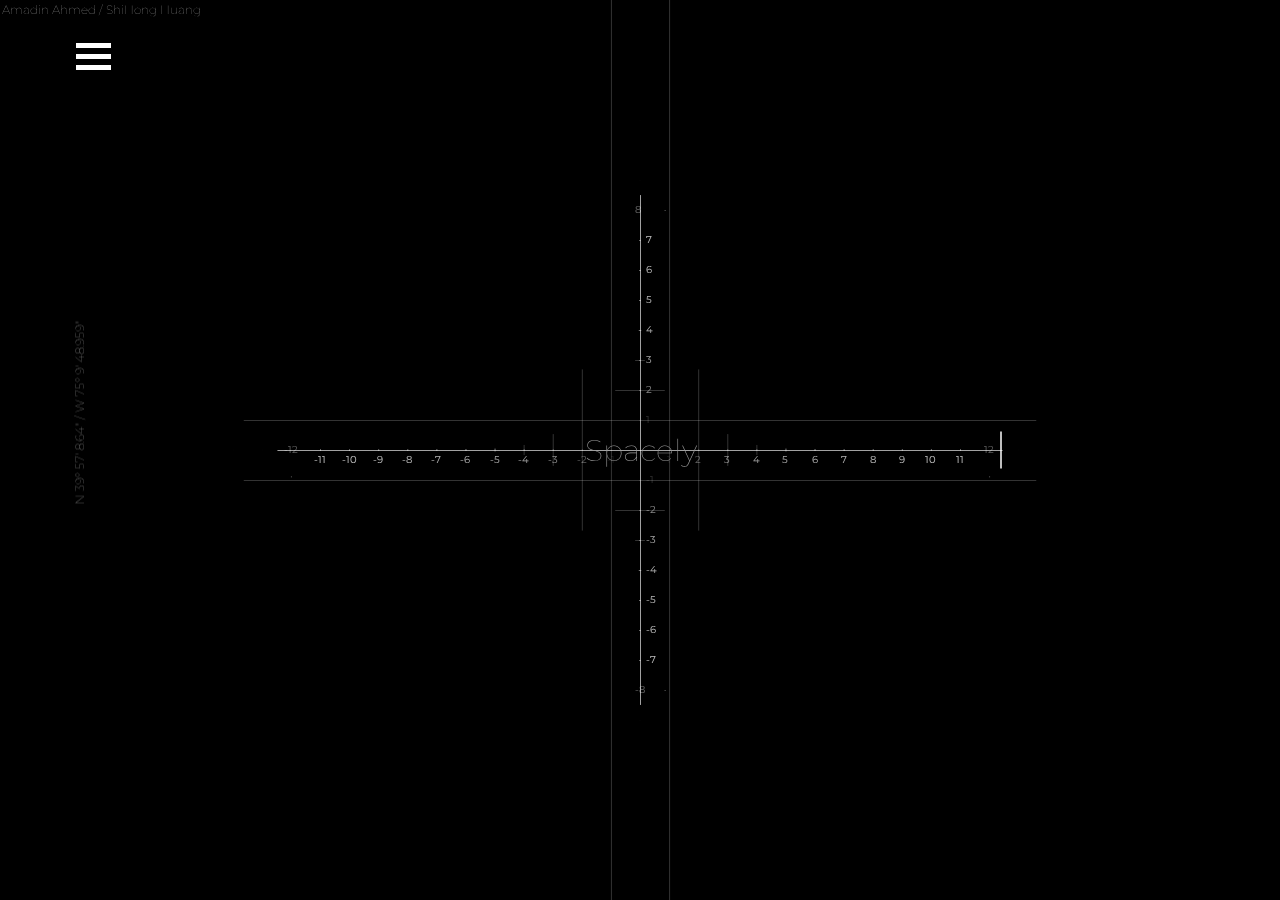
<file: index.html>
<!doctype html>
<html>
  <head>

    <!-- Responsive -->
    <meta charset="utf-8">
    <meta name="viewport" content="width=device-width, initial-scale=1, shrink-to-fit=no">
    <meta http-equiv="X-UA-Compatible" content="IE=Edge;chrome=1">
    <meta name="viewport" content="width=device-width, initial-scale=1.0, user-scalable = no">
    <meta name="apple-mobile-web-app-capable" content="yes">
    <meta name="apple-mobile-web-app-status-bar-style" content="black">
    <!-- Loading Css  -->
    <link rel="stylesheet" href="css/styles.css">
    <script src="js/main.js"></script>
    <script src="js/startupanim.js"></script>
    <!-- Fonts  -->
    <link href="https://fonts.googleapis.com/css?family=Montserrat:400,800,900" rel="stylesheet" type='text/css'>
    <link href='https://fonts.googleapis.com/css?family=Raleway:400,200' rel='stylesheet' type='text/css'> 
    <link rel="stylesheet" href="https://use.fontawesome.com/releases/v5.7.2/css/all.css" integrity="sha384-fnmOCqbTlWIlj8LyTjo7mOUStjsKC4pOpQbqyi7RrhN7udi9RwhKkMHpvLbHG9Sr" crossorigin="anonymous"> 
    <link rel="stylesheet" href="https://use.fontawesome.com/releases/v5.7.2/css/all.css" integrity="sha384-fnmOCqbTlWIlj8LyTjo7mOUStjsKC4pOpQbqyi7RrhN7udi9RwhKkMHpvLbHG9Sr" crossorigin="anonymous">
    <!-- Title Bar  -->
    <title>Spacely</title>
    <link rel="shortcut icon" href=img/img.ico type="image/png">

  </head>
  <!-- Creating the Side Navbar -->
  <nav>
    <div id="mySidenav" class="sidenav">
      <a href="javascript:void(0)" class="close" onclick="closeNav()" style="font-size: 80px;" >
        &times;<!-- https://wesbos.com/times-html-entity-close-button/  -->
      </a>
      <br>
      <br>
      <a style="color: turquoise;" href="index.html">⠀Spacely</a>
      <br>
      <a href="html/universe.html"> SolarSystem</a>
      <a href="html/mercury.html"> Mercury</a>
      <a href="html/venus.html"> Venus</a>
      <a href="html/earth.html"> Earth</a>
      <a href="html/mars.html"> Mars</a>
      <a href="html/jupiter.html"> Jupiter</a>
      <a href="html/saturn.html"> Saturn</a>
      <a href="html/uranus.html"> Uranus</a>
      <a href="html/neptune.html"> Neptune</a>
      <a href="html/pluto.html"> Pluto</a>
      <a href="html/aboutus.html"> About Us</a>
    </div>
  </nav>
  <body>

  <!-- Start-up Animation -->
  <main>
      <canvas style="filter: blur(0.2px)" onclick="closeNav()" class="plane-canvas" id="plane-canvas"></canvas>
      <canvas style="filter: blur(0.2px)" onclick="closeNav()" class="main-canvas" id="main-canvas"></canvas>
  </main>


  <!-- Bottom Nav Bar -->

  <div class="menu">
    <div class="label">
    </div>
    <div class="spacer">
    </div>
    <a style="color: turquoise;" href="index.html">
      <div class="planet-names">
        <span>Start</span>
      </div>
    </a>
    <a style="color: white;" href="html/universe.html">
      <div class="planet-names">
        <span>Solar System</span>
      </div>
    </a>
    <a style="color: white;" href="html/mercury.html">
      <div class="planet-names">
        <span>Mercury</span>
      </div>
    </a>
    <a style="color: white;" href="html/venus.html">
      <div class="planet-names">
        <span>Venus</span>
      </div>
    </a>
    <a style="color: white;" href="html/earth.html">
      <div class="planet-names">
        <span>Earth</span>
      </div>
    </a>
    <a style="color: white;" href="html/mars.html">
      <div class="planet-names">
        <span>Mars</span>
      </div>
    </a>
    <a style="color: white;" href="html/jupiter.html">
      <div class="planet-names">
        <span>Jupiter</span>
      </div>
    </a>
    <a style="color: white;" href="html/saturn.html">
      <div class="planet-names">
        <span>Saturn</span>
      </div>
    </a>
    <a style="color: white;" href="html/uranus.html">
      <div class="planet-names">
        <span>Uranus</span>
      </div>
    </a>
    <a style="color: white;" href="html/neptune.html">
      <div class="planet-names">
        <span>Neptune</span>
      </div>
    </a>
    <a style="color: white;" href="html/pluto.html">
      <div class="pluto">
        <span>Pluto</span>
      </div>
    </a>
    <a style="color: white;" href="html/aboutus.html">
      <div class="planet-names">
        <span>About Us</span>
      </div>
      </a>
  </div>

  <!-- Side Text -->
  <p class="coordinates" >N 39° 57' 8.64"  /  W 75° 9' 48.959"</p>
  <!-- Background -->
  <div class="stars">
  </div>
  <div class="twinkling">
  </div>
  <!-- Animate Text -->
  <p class="text anim-text"> Spacely </p>
      <div onclick="openNav()" class="Button">
        <div onclick="openNav()" class="linemenu"></div>
        <div onclick="openNav()" class="linemenu"></div>
        <div onclick="openNav()" class="linemenu"></div>
      </div>
  <!-- Credits -->
  <p>Amadin Ahmed / ShiHong Huang</p>
  </body>
</html>
</file>
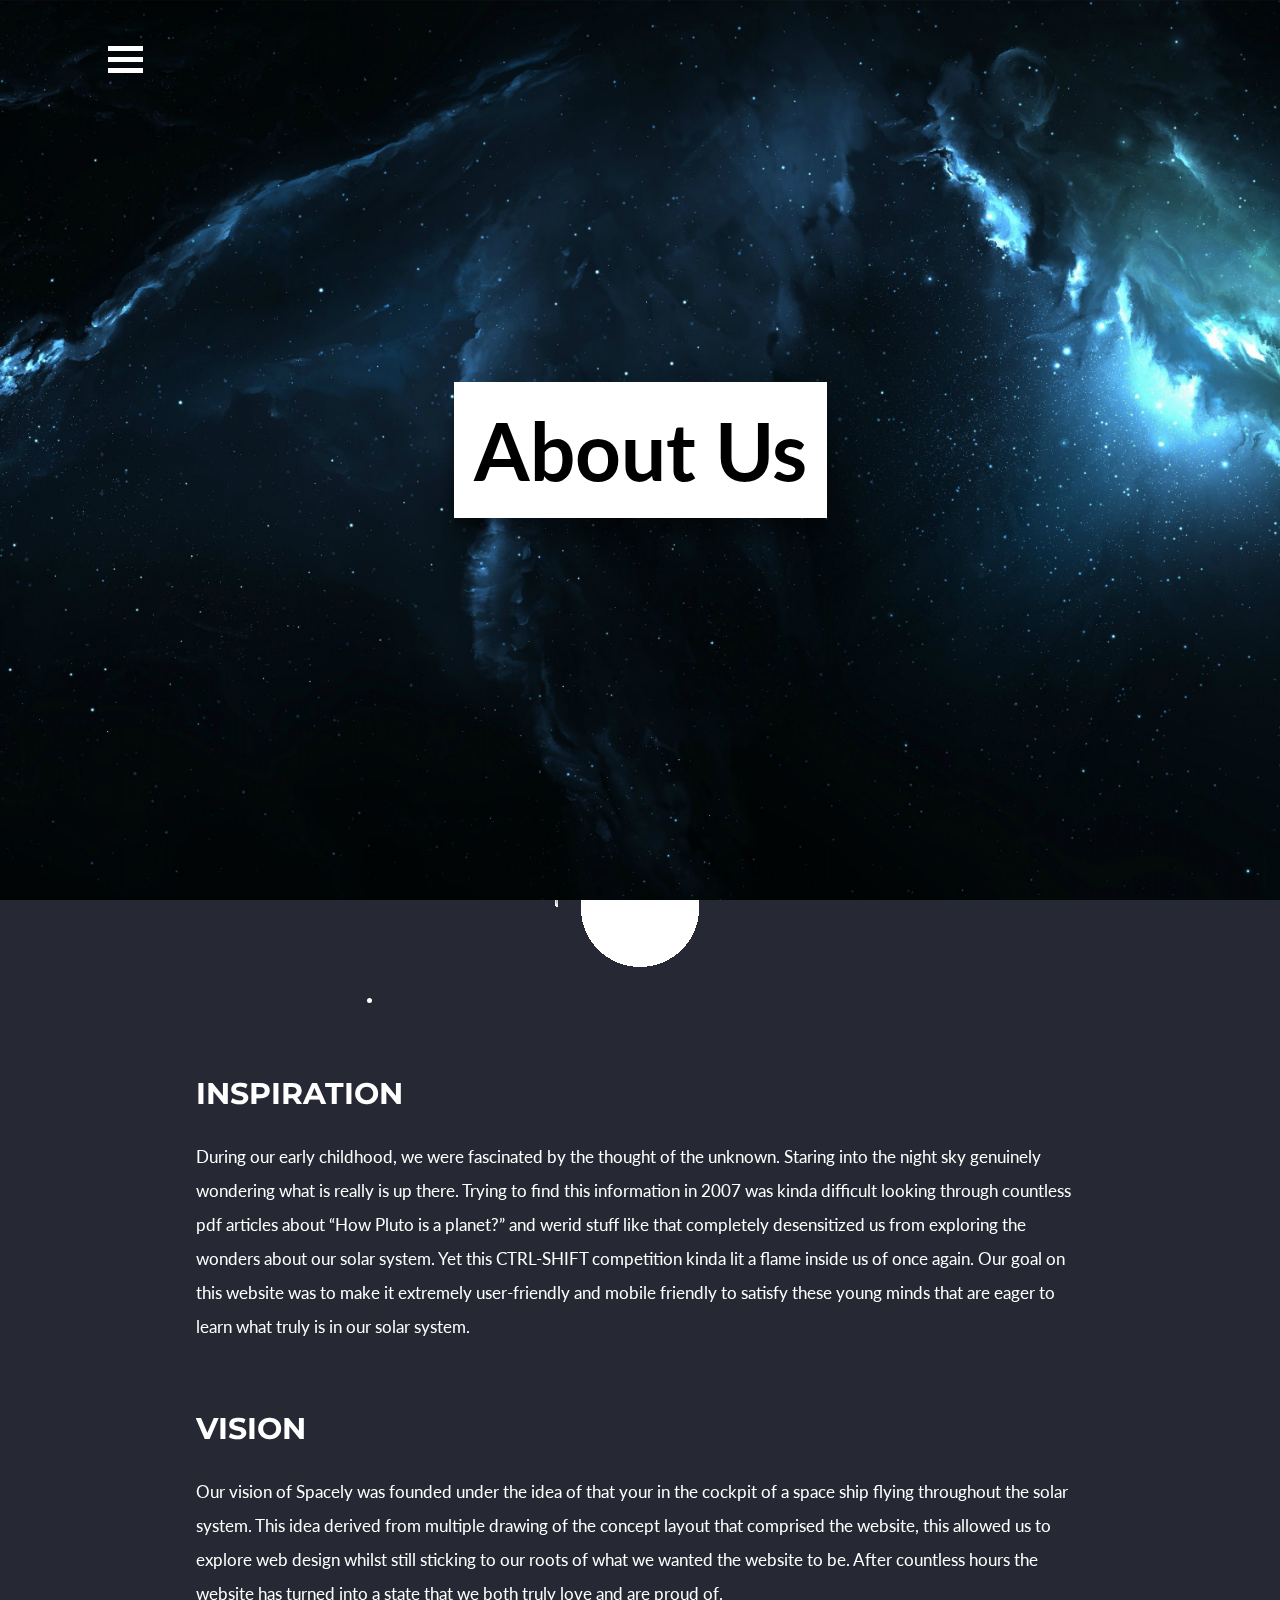
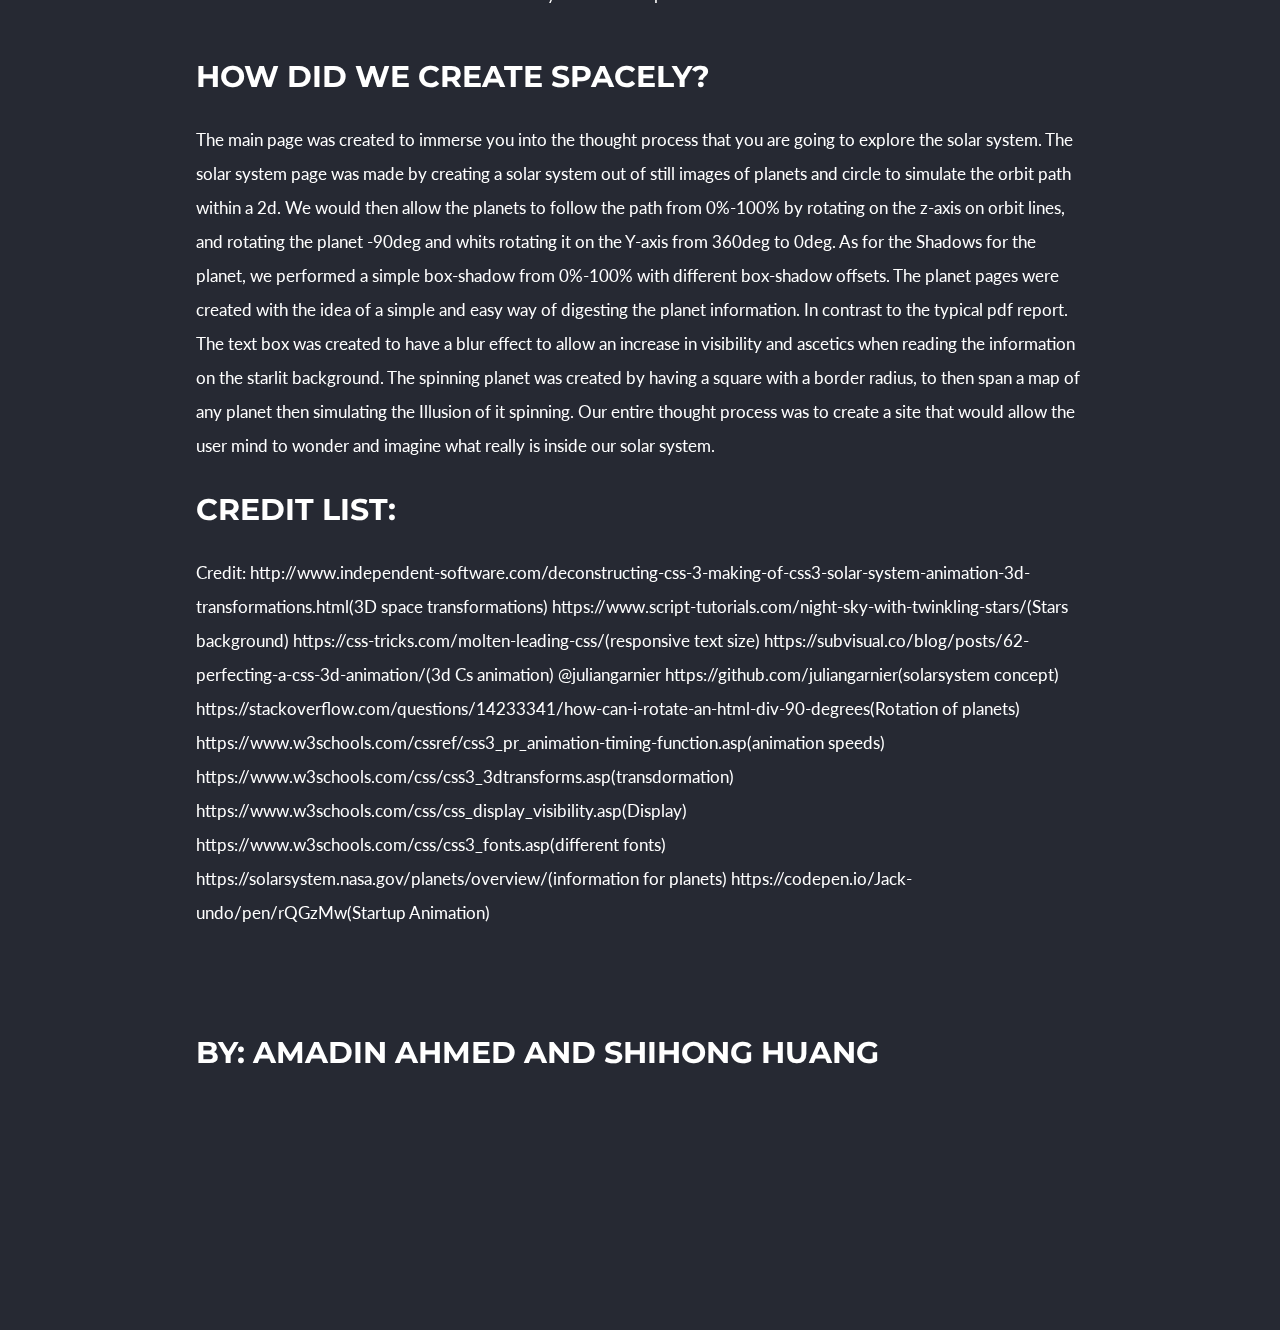
<file: html/aboutus.html>
<!doctype html>
<html>
  
  <head>
    <!-- Importing Responsive Css Files and Fonts  -->
    <title>Spacely/About-Us</title>
    <link rel="shortcut icon" href=../img/img.ico type="image/png">
    <meta charset="utf-8">
    <meta name="viewport" content="width=device-width, initial-scale=1">
    <link rel='stylesheet' type='text/css' href='../css/aboutus.css' />
    <script src="https://code.jquery.com/jquery-3.3.1.js"></script>
    <meta charset="utf-8">
    <meta http-equiv="X-UA-Compatible" content="IE=Edge;chrome=1">
    <meta name="viewport" content="width=device-width, initial-scale=1.0, user-scalable = no">
    <meta name="apple-mobile-web-app-capable" content="yes">
    <meta name="apple-mobile-web-app-status-bar-style" content="black">
    <link href='https://fonts.googleapis.com/css?family=Montserrat|Cardo' rel='stylesheet' type='text/css'>
    <script src="../js/main.js"></script>
  </head>

  <body>
    <!-- Side Nav Bar -->
    <nav>
        <div id="mySidenav" class="sidenav">
          <a href="javascript:void(0)" class="close" onclick="closeNav()" style="font-size: 80px;" >&times;</a><!-- https://www.w3schools.com/  https://wesbos.com/times-html-entity-close-button/  -->
          <br>
          <br>
          <a href="../index.html">⠀Spacely</a>
          <br>
          <a href="universe.html">⠀SolarSystem</a>
          <a href="mercury.html">⠀Mercury</a>
          <a href="venus.html">⠀Venus</a>
          <a href="earth.html">⠀Earth</a>
          <a href="mars.html">⠀Mars</a>
          <a href="jupiter.html">⠀Jupiter</a>
          <a href="saturn.html">⠀Saturn</a>
          <a href="uranus.html">⠀Uranus</a>
          <a href="neptune.html">⠀Neptune</a>
          <a href="pluto.html">⠀Pluto</a>
          <a style="color: turquoise;" href="aboutus.html">⠀About Us</a>
        </div>
        <div onclick="openNav()" class="Button">
            <div onclick="openNav()" class="linemenu"></div>
            <div onclick="openNav()" class="linemenu"></div>
            <div onclick="openNav()" class="linemenu"></div>
          </div>
  </nav>
  <!-- Adding the Rocket -->
	<div class="rocket">
    <li class="layer"><img src="../img/rocket.gif"></li>
  </div>
  <!-- Bottom Nav Bar -->
	<div class="menu">
    <div class="label style"></div>
    <div class="spacer"></div>
    <!-- Start Tab -->
    <a style="color: white;" href="../index.html">
      <div class="planet-names">
        <span>Start</span>
      </div>
  <!-- Universe Tab -->
    <a style="color: white;" href="universe.html">
      <div class="planet-names">
        <span>Solar System</span>
      </div>
  <!-- Mercury Tab -->
    <a style="color: white;" href="mercury.html">
      <div class="planet-names">
        <span>Mercury</span>
      </div>
  <!-- Venus Tab -->
    <a style="color: white;" href="venus.html">
      <div class="planet-names">
        <span>Venus</span>
      </div>
  <!-- Earth Tab -->
    <a style="color: white;" href="earth.html">
      <div class="planet-names">
        <span>Earth</span>
      </div>
  <!-- Mars Tab -->
    <a style="color: white;" href="mars.html">
      <div class="planet-names">
        <span>Mars</span>
      </div>
  <!-- Jupiter Tab -->
    <a style="color: white;" href="jupiter.html">
      <div class="planet-names">
        <span>Jupiter</span>
      </div>
  <!-- Saturan Tab -->
    <a style="color: white;" href="saturn.html">
      <div class="planet-names">
        <span>Saturn</span>
      </div>
  <!-- Uranus Tab -->
    <a style="color: white;" href="uranus.html">
      <div class="planet-names">
        <span>Uranus</span>
      </div>
  <!-- Neptune Tab -->
    <a style="color: white;" href="neptune.html">
      <div class="planet-names">
        <span>Neptune</span>
      </div>
  <!-- Pluto Tab -->
    <a style="color: white;" href="pluto.html">
      <div class="pluto">
        <span>Pluto</span>
      </div>
    </a>
    <!-- About us Tab -->
    <a style="color: turquoise;" href="aboutus.html">
      <div class="planet-names">
        <span>About Us</span>
      </div>
      </a>
  </div>
  <!-- Custom Scroll Bar -->
	<div class=scroller></div>

	<div class="header">
		<h2>About Us</h2>
  </div>
  <!-- Gives Space to allow Scroll animation -->
	<section>
  </section>
  <!-- Creating the Multipe Text Box-->
  <div class="row">
      <br>
      <br>
        <h1 class="head">Inspiration</h1>
        <br>
        <p>During our early childhood, we were fascinated by the thought of the unknown. Staring into the night sky genuinely wondering what is really is up there. Trying to find this information in 2007 was kinda difficult looking through countless pdf articles about “How Pluto is a planet?” and werid stuff like that completely desensitized us from exploring the wonders about our solar system. Yet this CTRL-SHIFT competition kinda lit a flame inside us of once again. Our goal on this website was to make it extremely user-friendly and mobile friendly to satisfy these young minds that are eager to learn what truly is in our solar system.</p>
        <br>
        <br>
        <h1 class="head">Vision</h1>
        <br>
        <p>Our vision of Spacely was founded under the idea of that your in the cockpit of a space ship flying throughout the solar system. This idea derived from multiple drawing of the concept layout that comprised the website, this allowed us to explore web design whilst still sticking to our roots of what we wanted the website to be. After countless hours the website has turned into a state that we both truly love and are proud of.</p>
        <br>
        <h1 class="head">How did we create Spacely?</h1>
        <br>
        <p>The main page was created to immerse you into the thought process that you are going to explore the solar system. The solar system page was made by creating a solar system out of still images of planets and circle to simulate the orbit path within a 2d. We would then allow the planets to follow the path from 0%-100% by rotating on the z-axis on orbit lines, and rotating the planet -90deg and whits rotating it on the Y-axis from 360deg to 0deg. As for the Shadows for the planet, we performed a simple box-shadow from 0%-100% with different box-shadow offsets. The planet pages were created with the idea of a simple and easy way of digesting the planet information. In contrast to the typical pdf report. The text box was created to have a blur effect to allow an increase in visibility and ascetics when reading the information on the starlit background. The spinning planet was created by having a square with a border radius, to then span a map of any planet then simulating the Illusion of it spinning. Our entire thought process was to create a site that would allow the user mind to wonder and imagine what really is inside our solar system.
            </p>
        <h1 class="head">Credit List:</h1>
        <br>
        <p>
            Credit:
            http://www.independent-software.com/deconstructing-css-3-making-of-css3-solar-system-animation-3d-transformations.html(3D space transformations)
            https://www.script-tutorials.com/night-sky-with-twinkling-stars/(Stars background)
            https://css-tricks.com/molten-leading-css/(responsive text size)
            https://subvisual.co/blog/posts/62-perfecting-a-css-3d-animation/(3d Cs animation)
            @juliangarnier  https://github.com/juliangarnier(solarsystem concept)
            https://stackoverflow.com/questions/14233341/how-can-i-rotate-an-html-div-90-degrees(Rotation of planets)
            https://www.w3schools.com/cssref/css3_pr_animation-timing-function.asp(animation speeds)
            https://www.w3schools.com/css/css3_3dtransforms.asp(transdormation)
            https://www.w3schools.com/css/css_display_visibility.asp(Display)
            https://www.w3schools.com/css/css3_fonts.asp(different fonts)
            https://solarsystem.nasa.gov/planets/overview/(information for planets)
            https://codepen.io/Jack-undo/pen/rQGzMw(Startup Animation)
        </p>
        <br>
        <br>
        <br>
        <br>
        <h1>By: Amadin Ahmed and ShiHong Huang</h1>
    </div>
    
    <!-- Scroll to change opacity -->
    <script type="text/javascript">
      $(document).ready(function(){
        $(window).scroll(function(){
          $('.header, .menu').css("opacity", 1 - $(window).scrollTop()/700)
        })
      })
      
    </script>
  </body>
</html>
</file>
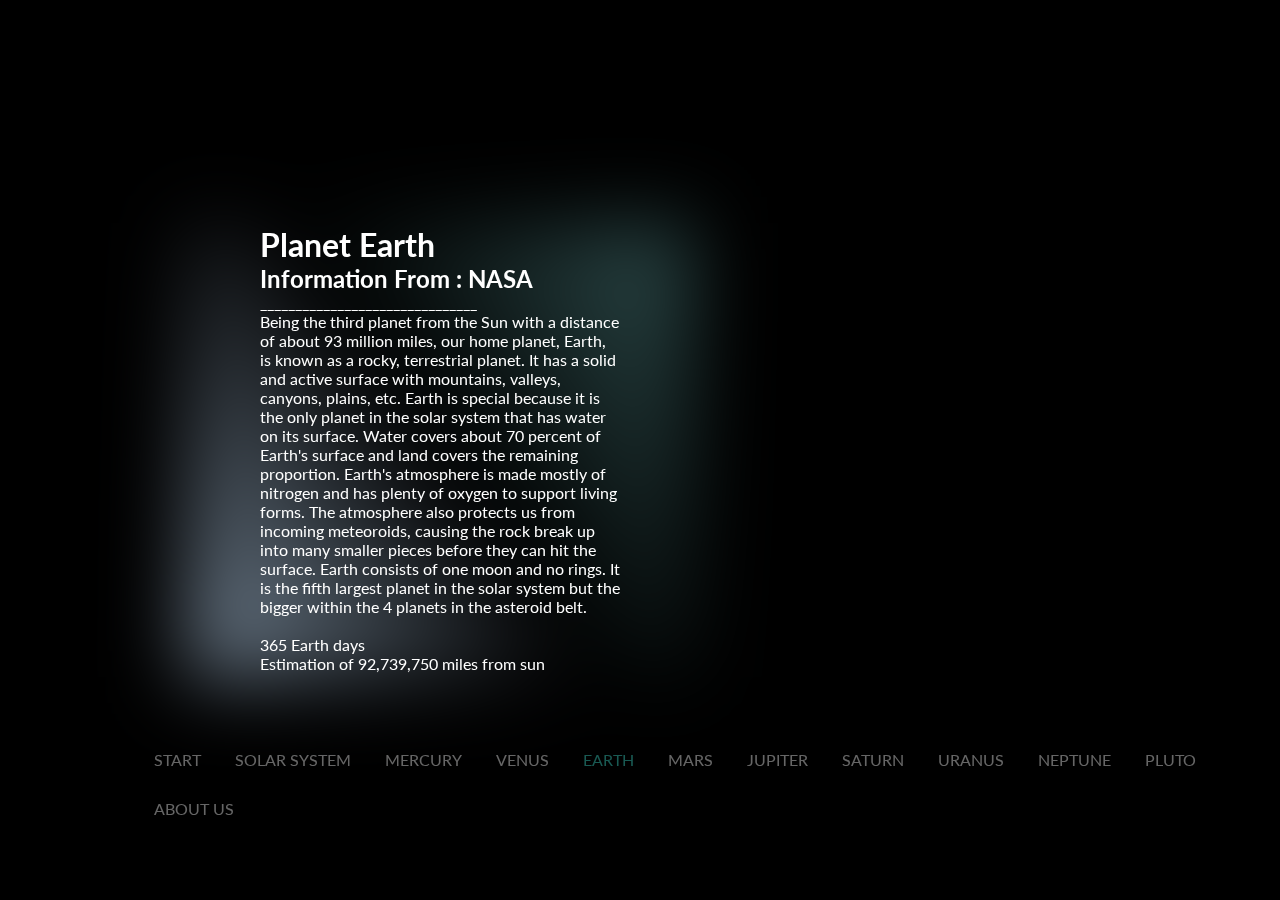
<file: html/earth.html>
<!doctype html>
<html>
  <head>

    <!-- Importing Responsive Css Files and Fonts  -->
    <meta charset="utf-8">
    <meta http-equiv="X-UA-Compatible" content="IE=Edge;chrome=1">
    <meta name="viewport" content="width=device-width, initial-scale=1.0, user-scalable = no">
    <meta name="apple-mobile-web-app-capable" content="yes">
    <meta name="viewport" content="width=device-width, initial-scale=1">
    <meta name="apple-mobile-web-app-status-bar-style" content="black">
    <link rel="stylesheet" href="../css/planet.css">
    <script src="../js/main.js"></script>
    <link href='https://fonts.googleapis.com/css?family=Raleway:400,200' rel='stylesheet' type='text/css'> 
    <link rel="stylesheet" href="https://use.fontawesome.com/releases/v5.7.2/css/all.css" integrity="sha384-fnmOCqbTlWIlj8LyTjo7mOUStjsKC4pOpQbqyi7RrhN7udi9RwhKkMHpvLbHG9Sr" crossorigin="anonymous">
    <!-- Title Bar -->
    <link rel="shortcut icon" href=../img/img.ico type="image/png">
    <title>Spacely/Earth</title>
  </head>

  <!-- Side Nav Bar -->
  <nav>
        <div id="mySidenav" class="sidenav">
          <a href="javascript:void(0)" class="close" onclick="closeNav()" style="font-size: 80px;" >&times;</a><!-- https://www.w3schools.com/  https://wesbos.com/times-html-entity-close-button/  -->
          <br>
          <br>
          <a href="../index.html">⠀Spacely</a>
          <br>
          <a href="universe.html">⠀SolarSystem</a>
          <a href="mercury.html">⠀Mercury</a>
          <a href="venus.html">⠀Venus</a>
          <a style="color: turquoise;" href="earth.html">⠀Earth</a>
          <a href="mars.html">⠀Mars</a>
          <a href="jupiter.html">⠀Jupiter</a>
          <a href="saturn.html">⠀Saturn</a>
          <a href="uranus.html">⠀Uranus</a>
          <a href="neptune.html">⠀Neptune</a>
          <a href="pluto.html">⠀Pluto</a>
          <a href="aboutus.html">⠀About Us</a>
        </div>
        <div onclick="openNav()" class="Button">
            <div onclick="openNav()" class="linemenu"></div>
            <div onclick="openNav()" class="linemenu"></div>
            <div onclick="openNav()" class="linemenu"></div>
          </div>
  </nav>

  <body>
    <!-- Planet Div  -->
    <div class="earth" >
      <div></div>
    </div>

    <!-- Text Box -->
    <div class="box">
      <div class="content">
        <h1>Planet Earth</h1>
        <h2>Information From : <a href="https://www.nasa.gov/">NASA</a></h2>
        <p>_______________________________</p>
        <p>
         Being the third planet from the Sun with a distance of about 93 million miles, our home planet, Earth, is known as a rocky, terrestrial planet. It has a solid and active surface with mountains, valleys, canyons, plains, etc. Earth is special because it is the only planet in the solar system that has water on its surface. Water covers about 70 percent of Earth's surface and land covers the remaining proportion. Earth's atmosphere is made mostly of nitrogen and has plenty of oxygen to support living forms. The atmosphere also protects us from incoming meteoroids, causing the rock break up into many smaller pieces before they can hit the surface. Earth consists of one moon and no rings. It is the fifth largest planet in the solar system but the bigger within the 4 planets in the asteroid belt.
        <br>
        <br>
        365 Earth days
        <br>
        Estimation of 92,739,750 miles from sun 

      </p>  
    </div>
  </div>
  <!-- Background  -->
  <div class="stars"></div>
  <div class="twinkling"></div>
  <!-- Bottom Nav Bar -->
  <div class="menu">
    <div class="label style"></div>
    <div class="spacer"></div>
    <a style="color: white;" href="../index.html">
      <div class="planet-names">
        <span>Start</span>
      </div>
  <!-- Universe Tab -->
    <a style="color: white;" href="universe.html">
      <div class="planet-names">
        <span>Solar System</span>
      </div>
  <!-- Mercury Tab -->
    <a style="color: white;" href="mercury.html">
      <div class="planet-names">
        <span>Mercury</span>
      </div>
  <!-- Venus Tab -->
    <a style="color: white;" href="venus.html">
      <div class="planet-names">
        <span>Venus</span>
      </div>
  <!-- Earth Tab -->
    <a style="color: turquoise;" href="earth.html">
      <div class="planet-names">
        <span>Earth</span>
      </div>
  <!-- Mars Tab -->
    <a style="color: white;" href="mars.html">
      <div class="planet-names">
        <span>Mars</span>
      </div>
  <!-- Jupiter Tab -->
    <a style="color: white;" href="jupiter.html">
      <div class="planet-names">
        <span>Jupiter</span>
      </div>
  <!-- Saturan Tab -->
    <a style="color: white;" href="saturn.html">
      <div class="planet-names">
        <span>Saturn</span>
      </div>
  <!-- Uranus Tab -->
    <a style="color: white;" href="uranus.html">
      <div class="planet-names">
        <span>Uranus</span>
      </div>
  <!-- Neptune Tab -->
    <a style="color: white;" href="neptune.html">
      <div class="planet-names">
        <span>Neptune</span>
      </div>
  <!-- Pluto Tab -->
    <a style="color: white;" href="pluto.html">
      <div class="pluto">
        <span>Pluto</span>
      </div>
  <!-- About us Tab -->
    <a style="color: white;" href="aboutus.html">
      <div class="planet-names">
        <span>About Us</span>
      </div> 
    </div>
  </body>
</html>
</file>
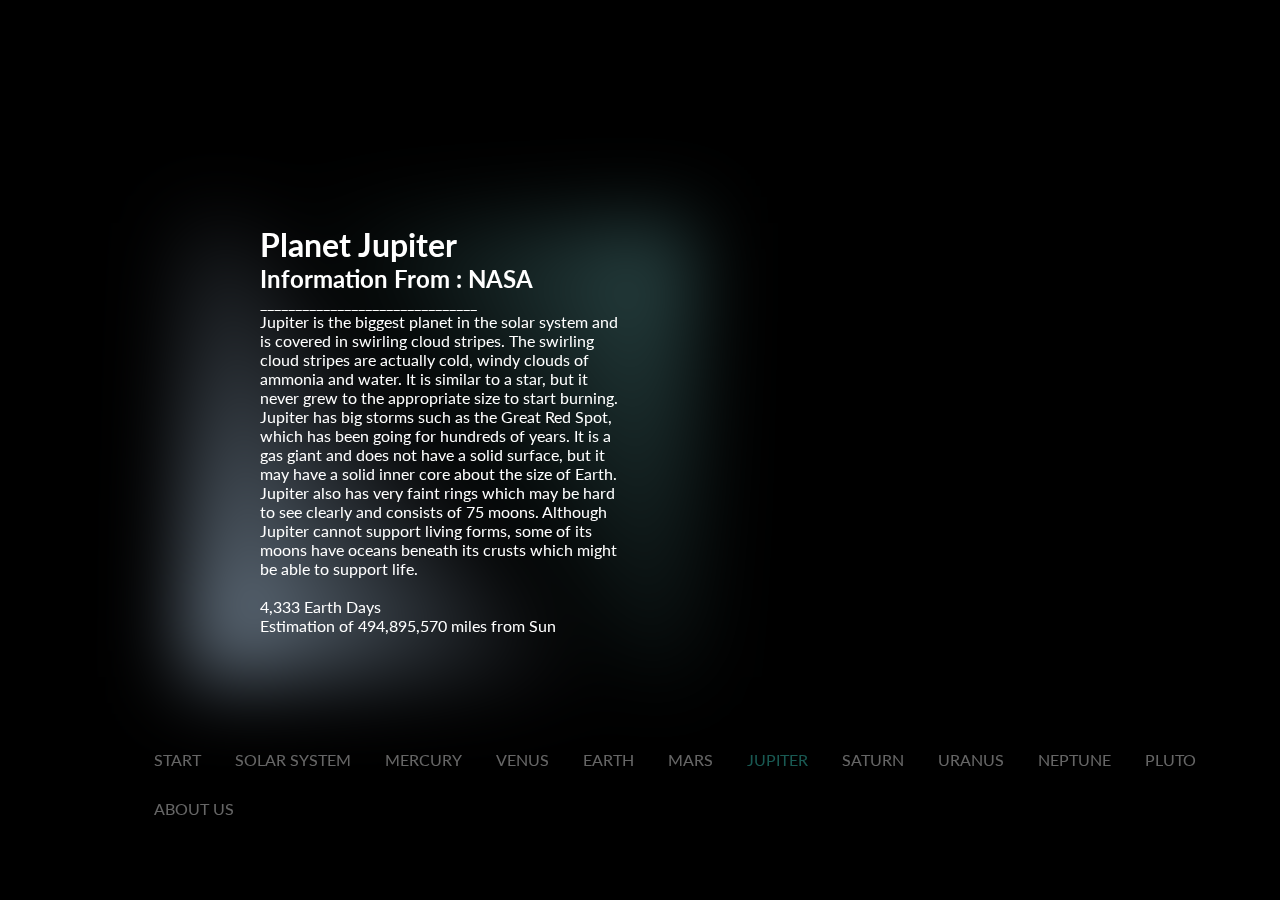
<file: html/jupiter.html>
<!doctype html>
<html>
  <head>

    <!-- Importing Responsive Css Files and Fonts  -->
    <meta charset="utf-8">
    <meta http-equiv="X-UA-Compatible" content="IE=Edge;chrome=1">
    <meta name="viewport" content="width=device-width, initial-scale=1.0, user-scalable = no">
    <meta name="apple-mobile-web-app-capable" content="yes">
    <meta name="apple-mobile-web-app-status-bar-style" content="black">
    <link rel="stylesheet" href="../css/planet.css">
    <script src="../js/main.js"></script>
    <link href='https://fonts.googleapis.com/css?family=Raleway:400,200' rel='stylesheet' type='text/css'> 
    <link rel="stylesheet" href="https://use.fontawesome.com/releases/v5.7.2/css/all.css" integrity="sha384-fnmOCqbTlWIlj8LyTjo7mOUStjsKC4pOpQbqyi7RrhN7udi9RwhKkMHpvLbHG9Sr" crossorigin="anonymous">

    <!-- Title Bar -->

    <link rel="shortcut icon" href=../img/img.ico type="image/png">
    <title>Spacely/Jupiter</title>
    </head>

  <nav>
        <div id="mySidenav" class="sidenav">
          <a href="javascript:void(0)" class="close" onclick="closeNav()" style="font-size: 80px;" >&times;</a><!-- https://www.w3schools.com/  https://wesbos.com/times-html-entity-close-button/  -->
          <br>
          <br>
          <a href="../index.html">⠀Spacely</a>
          <br>
          <a href="universe.html">⠀SolarSystem</a>
          <a href="mercury.html">⠀Mercury</a>
          <a href="venus.html">⠀Venus</a>
          <a href="earth.html">⠀Earth</a>
          <a href="mars.html">⠀Mars</a>
          <a style="color: turquoise;" href="jupiter.html">⠀Jupiter</a>
          <a href="saturn.html">⠀Saturn</a>
          <a href="uranus.html">⠀Uranus</a>
          <a href="neptune.html">⠀Neptune</a>
          <a href="pluto.html">⠀Pluto</a>
          <a href="aboutus.html">⠀About Us</a>
        </div>
        <div onclick="openNav()" class="Button">
            <div onclick="openNav()" class="linemenu"></div>
            <div onclick="openNav()" class="linemenu"></div>
            <div onclick="openNav()" class="linemenu"></div>
          </div>
  </nav>

  <body>
    <!-- Planet Div  -->
    <div class="jupiter" >
      <div></div>
    </div>
    <!-- Text Box -->
    <div class="box">
      <div class="content">
        <h1>Planet Jupiter</h1>
        <h2>Information From :<a href="https://www.nasa.gov/"> NASA</a></h2>
        <p>_______________________________</p>
        <p>
          Jupiter is the biggest planet in the solar system and is covered in swirling cloud stripes. The swirling cloud stripes are actually cold, windy clouds of ammonia and water. It is similar to a star, but it never grew to the appropriate size to start burning. Jupiter has big storms such as the Great Red Spot, which has been going for hundreds of years. It is a gas giant and does not have a solid surface, but it may have a solid inner core about the size of Earth. Jupiter also has very faint rings which may be hard to see clearly and consists of 75 moons. Although Jupiter cannot support living forms, some of its moons have oceans beneath its crusts which might be able to support life.
          <br>
          <br>
          4,333 Earth Days
          <br>
          Estimation of 494,895,570 miles from Sun 

        </p>  
      </div>
    </div>
  <!-- Background  -->
    <div class="stars"></div>
    <div class="twinkling"></div>
    <div class="menu">
      <div class="label style"></div>
      <div class="spacer"></div>
      <a style="color: white;" href="../index.html">
        <div class="planet-names">
          <span>Start</span>
        </div>
    <!-- Universe Tab -->
      <a style="color: white;" href="universe.html">
        <div class="planet-names">
          <span>Solar System</span>
        </div>
    <!-- Mercury Tab -->
      <a style="color: white;" href="mercury.html">
        <div class="planet-names">
          <span>Mercury</span>
        </div>
    <!-- Venus Tab -->
      <a style="color: white;" href="venus.html">
        <div class="planet-names">
          <span>Venus</span>
        </div>
    <!-- Earth Tab -->
      <a style="color: white;" href="earth.html">
        <div class="planet-names">
          <span>Earth</span>
        </div>
    <!-- Mars Tab -->
      <a style="color: white;" href="mars.html">
        <div class="planet-names">
          <span>Mars</span>
        </div>
    <!-- Jupiter Tab -->
      <a style="color: turquoise;" href="jupiter.html">
        <div class="planet-names">
          <span>Jupiter</span>
        </div>
    <!-- Saturan Tab -->
      <a style="color: white;" href="saturn.html">
        <div class="planet-names">
          <span>Saturn</span>
        </div>
    <!-- Uranus Tab -->
      <a style="color: white;" href="uranus.html">
        <div class="planet-names">
          <span>Uranus</span>
        </div>
    <!-- Neptune Tab -->
      <a style="color: white;" href="neptune.html">
        <div class="planet-names">
          <span>Neptune</span>
        </div>
    <!-- Pluto Tab -->
      <a style="color: white;" href="pluto.html">
        <div class="pluto">
          <span>Pluto</span>
        </div>
    <!-- About us Tab -->
      <a style="color: white;" href="aboutus.html">
        <div class="planet-names">
          <span>About Us</span>
        </div>
    </div>
  </body>
</html>
</file>
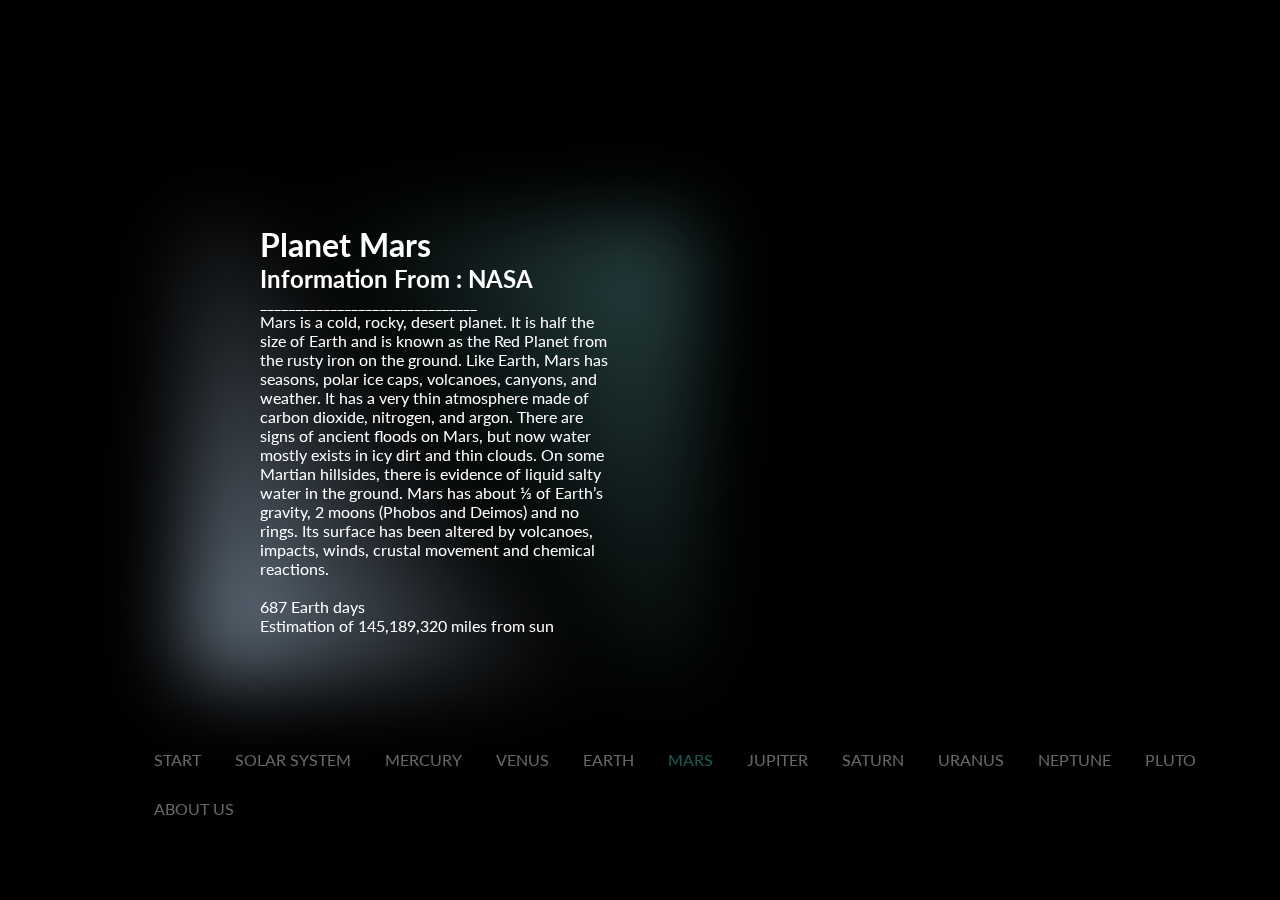
<file: html/mars.html>
<!doctype html>
<html>
  <head>

    <!-- Importing Responsive Css Files and Fonts  --> 
    <meta charset="utf-8">
    <meta http-equiv="X-UA-Compatible" content="IE=Edge;chrome=1">
    <meta name="viewport" content="width=device-width, initial-scale=1.0, user-scalable = no">
    <meta name="apple-mobile-web-app-capable" content="yes">
    <meta name="apple-mobile-web-app-status-bar-style" content="black">
    <link rel="stylesheet" href="../css/planet.css">
    <script src="../js/main.js"></script>
    <link href='https://fonts.googleapis.com/css?family=Raleway:400,200' rel='stylesheet' type='text/css'> 
    <link rel="stylesheet" href="https://use.fontawesome.com/releases/v5.7.2/css/all.css" integrity="sha384-fnmOCqbTlWIlj8LyTjo7mOUStjsKC4pOpQbqyi7RrhN7udi9RwhKkMHpvLbHG9Sr" crossorigin="anonymous">

    <!-- Title Bar --> 

    <link rel="shortcut icon" href=../img/img.ico type="image/png">
    <title>Spacely/Mars</title>
    </head>

  <!-- Side Nav Bar --> 
  <nav>
        <div id="mySidenav" class="sidenav">
          <a href="javascript:void(0)" class="close" onclick="closeNav()" style="font-size: 80px;" >&times;</a><!-- https://www.w3schools.com/  https://wesbos.com/times-html-entity-close-button/  -->
          <br>
          <br>
          <a href="../index.html">⠀Spacely</a>
          <br>
          <a href="universe.html">⠀SolarSystem</a>
          <a href="mercury.html">⠀Mercury</a>
          <a href="venus.html">⠀Venus</a>
          <a href="earth.html">⠀Earth</a>
          <a style="color: turquoise;" href="mars.html">⠀Mars</a>
          <a href="jupiter.html">⠀Jupiter</a>
          <a href="saturn.html">⠀Saturn</a>
          <a href="uranus.html">⠀Uranus</a>
          <a href="neptune.html">⠀Neptune</a>
          <a href="pluto.html">⠀Pluto</a>
          <a href="aboutus.html">⠀About Us</a>
        </div>
        <div onclick="openNav()" class="Button">
            <div onclick="openNav()" class="linemenu"></div>
            <div onclick="openNav()" class="linemenu"></div>
            <div onclick="openNav()" class="linemenu"></div>
          </div>
  </nav>

  <body>
    <!-- Planet Div  -->
    <div class="mars" >
      <div></div>
    </div>
    <!-- Text Box -->
    <div class="box">
      <div class="content">
        <h1>Planet Mars</h1>
        <h2>Information From :<a href="https://www.nasa.gov/"> NASA</a></h2>
        <p>_______________________________</p>
        <p>
          Mars is a cold, rocky, desert planet. It is half the size of Earth and is known as the Red Planet from the rusty iron on the ground. Like Earth, Mars has seasons, polar ice caps, volcanoes, canyons, and weather. It has a very thin atmosphere made of carbon dioxide, nitrogen, and argon. There are signs of ancient floods on Mars, but now water mostly exists in icy dirt and thin clouds. On some Martian hillsides, there is evidence of liquid salty water in the ground. Mars has about ⅓ of Earth’s gravity, 2 moons (Phobos and Deimos) and no rings. Its surface has been altered by volcanoes, impacts, winds, crustal movement and chemical reactions.
          <br>
          <br>
          687 Earth days 
          <br>
          Estimation of 145,189,320 miles from sun
        </p>  
      </div>
    </div>
  <!-- Background  -->
    <div class="stars"></div>
    <div class="twinkling"></div>
    <!-- Bottom Nav Bar --> 
    <div class="menu">
      <div class="label style"></div>
      <div class="spacer"></div>
      <a style="color: white;" href="../index.html">
        <div class="planet-names">
          <span>Start</span>
        </div>
    <!-- Universe Tab -->
      <a style="color: white;" href="universe.html">
        <div class="planet-names">
          <span>Solar System</span>
        </div>
    <!-- Mercury Tab -->
      <a style="color: white;" href="mercury.html">
        <div class="planet-names">
          <span>Mercury</span>
        </div>
    <!-- Venus Tab -->
      <a style="color: white;" href="venus.html">
        <div class="planet-names">
          <span>Venus</span>
        </div>
    <!-- Earth Tab -->
      <a style="color: white;" href="earth.html">
        <div class="planet-names">
          <span>Earth</span>
        </div>
    <!-- Mars Tab -->
      <a style="color: turquoise;" href="mars.html">
        <div class="planet-names">
          <span>Mars</span>
        </div>
    <!-- Jupiter Tab -->
      <a style="color: white;" href="jupiter.html">
        <div class="planet-names">
          <span>Jupiter</span>
        </div>
    <!-- Saturan Tab -->
      <a style="color: white;" href="saturn.html">
        <div class="planet-names">
          <span>Saturn</span>
        </div>
    <!-- Uranus Tab -->
      <a style="color: white;" href="uranus.html">
        <div class="planet-names">
          <span>Uranus</span>
        </div>
    <!-- Neptune Tab -->
      <a style="color: white;" href="neptune.html">
        <div class="planet-names">
          <span>Neptune</span>
        </div>
    <!-- Pluto Tab -->
      <a style="color: white;" href="pluto.html">
        <div class="pluto">
          <span>Pluto</span>
        </div>
    <!-- About us Tab -->
      <a style="color: white;" href="aboutus.html">
        <div class="planet-names">
          <span>About Us</span>
        </div>
        </a>
    </div>
  </body>
</html>
</file>
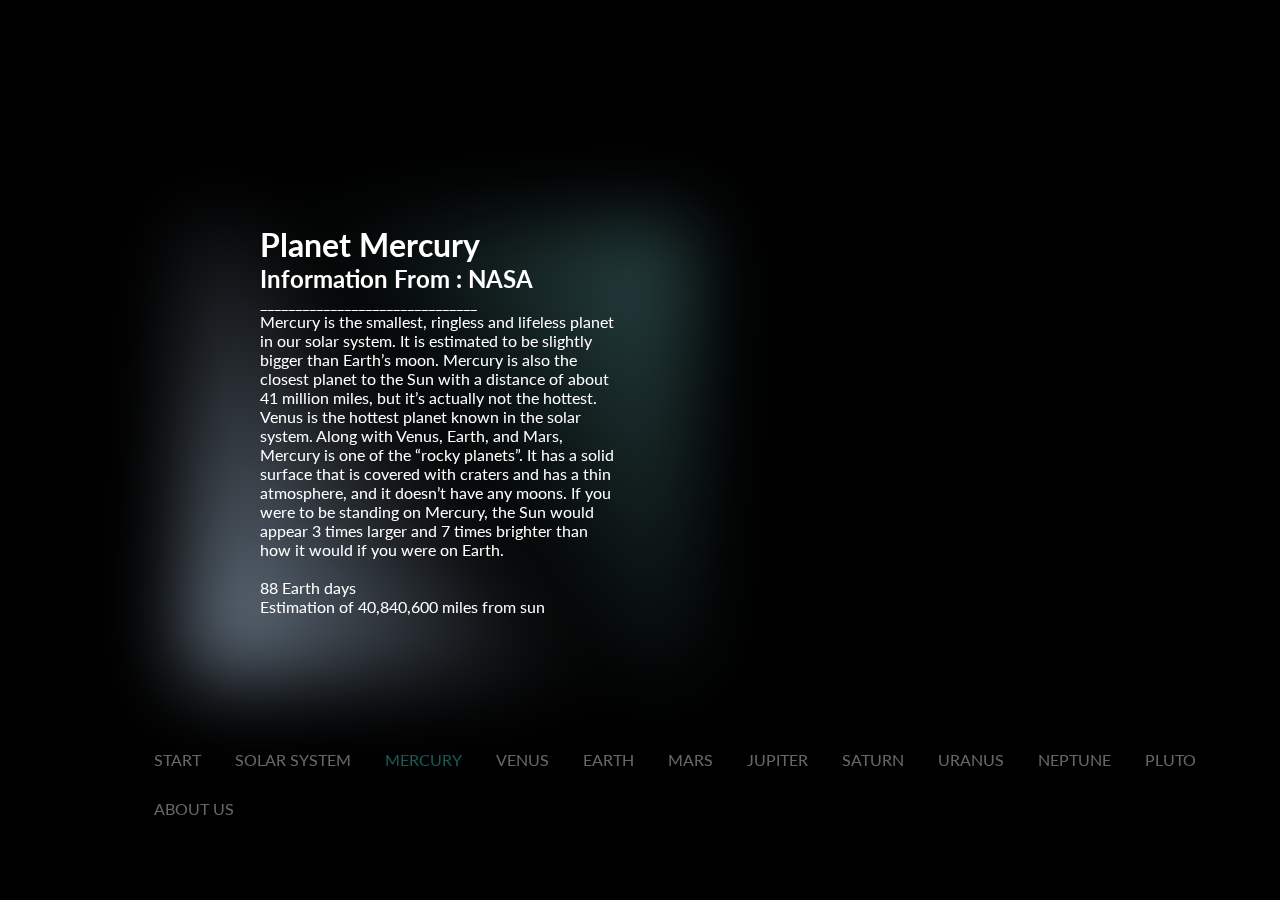
<file: html/mercury.html>
<!doctype html>
<html>
  <head>

    <!-- Importing Responsive Css Files and Fonts  -->
    <meta charset="utf-8">
    <meta http-equiv="X-UA-Compatible" content="IE=Edge;chrome=1">
    <meta name="viewport" content="width=device-width, initial-scale=1.0, user-scalable = no">
    <meta name="apple-mobile-web-app-capable" content="yes">
    <meta name="apple-mobile-web-app-status-bar-style" content="black">
    <link rel="stylesheet" href="../css/planet.css">
    <script src="../js/main.js"></script>
    <link href='https://fonts.googleapis.com/css?family=Raleway:400,200' rel='stylesheet' type='text/css'> 
    <link rel="stylesheet" href="https://use.fontawesome.com/releases/v5.7.2/css/all.css" integrity="sha384-fnmOCqbTlWIlj8LyTjo7mOUStjsKC4pOpQbqyi7RrhN7udi9RwhKkMHpvLbHG9Sr" crossorigin="anonymous">
    <!-- Title Bar -->
    <link rel="shortcut icon" href=../img/img.ico type="image/png">
    <title>Spacely/Mercury</title>
  </head>

    <!-- Side Nav Bar -->
    <nav>
          <div id="mySidenav" class="sidenav">
            <a href="javascript:void(0)" class="close" onclick="closeNav()" style="font-size: 80px;" >&times;</a><!-- https://www.w3schools.com/  https://wesbos.com/times-html-entity-close-button/  -->
            <br>
            <br>
            <a href="../index.html">⠀Spacely</a>
            <br>
            <a href="universe.html">⠀SolarSystem</a>
            <a style="color: turquoise;" href="mercury.html">⠀Mercury</a>
            <a href="venus.html">⠀Venus</a>
            <a href="earth.html">⠀Earth</a>
            <a href="mars.html">⠀Mars</a>
            <a href="jupiter.html">⠀Jupiter</a>
            <a href="saturn.html">⠀Saturn</a>
            <a href="uranus.html">⠀Uranus</a>
            <a href="neptune.html">⠀Neptune</a>
            <a href="pluto.html">⠀Pluto</a>
            <a href="aboutus.html">⠀About Us</a>
          </div>
          <div onclick="openNav()" class="Button">
              <div onclick="openNav()" class="linemenu"></div>
              <div onclick="openNav()" class="linemenu"></div>
              <div onclick="openNav()" class="linemenu"></div>
            </div>
      </nav>

  <body>
    <!-- Planet Div  -->
    <div class="mercury" >
      <div></div>
    </div>
    <!-- Text Box -->
    <div class="box">
      <div class="content">
      <h1>Planet Mercury</h1>
        <h2>Information From :<a href="https://www.nasa.gov/"> NASA</a></h2>
        <p>_______________________________</p>
        <p>
          Mercury is the smallest, ringless and lifeless planet in our solar system. It is estimated to be slightly bigger than Earth’s moon. Mercury is also the closest planet to the Sun with a distance of about 41 million miles, but it’s actually not the hottest. Venus is the hottest planet known in the solar system. Along with Venus, Earth, and Mars, Mercury is one of the “rocky planets”. It has a solid surface that is covered with craters and has a thin atmosphere, and it doesn’t have any moons. If you were to be standing on Mercury, the Sun would appear 3 times larger and 7 times brighter than how it would if you were on Earth.
          <br>
          <br>
          88 Earth days
          <br>
          Estimation of 40,840,600 miles from sun 

        </p>
      </div>
    </div>
  <!-- Background  -->
  <div class="stars"></div>
  <div class="twinkling"></div>
  <!-- Bottom Nav Bar -->
  <div class="menu">
    <div class="label style"></div>
    <div class="spacer"></div>
    <a style="color: white;" href="../index.html">
      <div class="planet-names">
        <span>Start</span>
      </div>
    <!-- Universe Tab -->
      <a style="color: white;" href="universe.html">
        <div class="planet-names">
          <span>Solar System</span>
        </div>
    <!-- Mercury Tab -->
      <a style="color: turquoise;" href="mercury.html">
        <div class="planet-names">
          <span>Mercury</span>
        </div>
    <!-- Venus Tab -->
      <a style="color: white;" href="venus.html">
        <div class="planet-names">
          <span>Venus</span>
        </div>
    <!-- Earth Tab -->
      <a style="color: white;" href="earth.html">
        <div class="planet-names">
          <span>Earth</span>
        </div>
    <!-- Mars Tab -->
      <a style="color: white;" href="mars.html">
        <div class="planet-names">
          <span>Mars</span>
        </div>
    <!-- Jupiter Tab -->
      <a style="color: white;" href="jupiter.html">
        <div class="planet-names">
          <span>Jupiter</span>
        </div>
    <!-- Saturan Tab -->
      <a style="color: white;" href="saturn.html">
        <div class="planet-names">
          <span>Saturn</span>
        </div>
    <!-- Uranus Tab -->
      <a style="color: white;" href="uranus.html">
        <div class="planet-names">
          <span>Uranus</span>
        </div>
    <!-- Neptune Tab -->
      <a style="color: white;" href="neptune.html">
        <div class="planet-names">
          <span>Neptune</span>
        </div>
    <!-- Pluto Tab -->
      <a style="color: white;" href="pluto.html">
        <div class="pluto">
          <span>Pluto</span>
        </div>
    <!-- About us Tab -->
      <a style="color: white;" href="aboutus.html">
        <div class="planet-names">
          <span>About Us</span>
        </div>
    </div>
  </body>
</html>
</file>
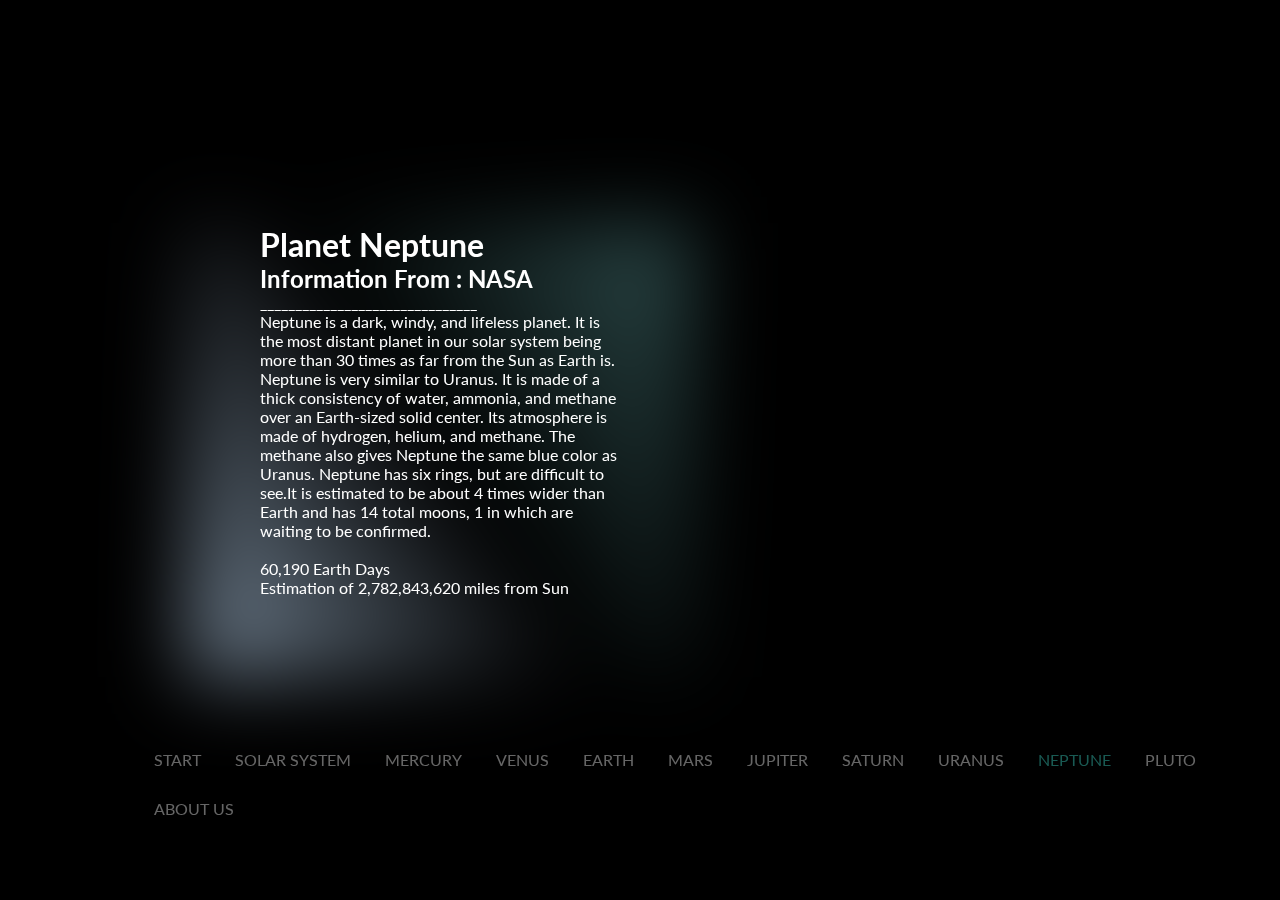
<file: html/neptune.html>
<!doctype html>
<html>
  <head>

    <!-- Importing Responsive Css Files and Fonts  -->
    <meta charset="utf-8">
    <meta http-equiv="X-UA-Compatible" content="IE=Edge;chrome=1">
    <meta name="viewport" content="width=device-width, initial-scale=1.0, user-scalable = no">
    <meta name="apple-mobile-web-app-capable" content="yes">
    <meta name="apple-mobile-web-app-status-bar-style" content="black">
    <link rel="stylesheet" href="../css/planet.css">
    <script src="../js/main.js"></script>
    <link href='https://fonts.googleapis.com/css?family=Raleway:400,200' rel='stylesheet' type='text/css'> 
    <link rel="stylesheet" href="https://use.fontawesome.com/releases/v5.7.2/css/all.css" integrity="sha384-fnmOCqbTlWIlj8LyTjo7mOUStjsKC4pOpQbqyi7RrhN7udi9RwhKkMHpvLbHG9Sr" crossorigin="anonymous">

  <!-- Title Bar --> 

  <link rel="shortcut icon" href=../img/img.ico type="image/png">
  <title>Spacely/Neptune</title>
    </head>
  <!-- Side Nav Bar --> 
  <nav>
        <div id="mySidenav" class="sidenav">
          <a href="javascript:void(0)" class="close" onclick="closeNav()" style="font-size: 80px;" >&times;</a><!-- https://www.w3schools.com/  https://wesbos.com/times-html-entity-close-button/  -->
          <br>
          <br>
          <a href="../index.html">⠀Spacely</a>
          <br>
          <a href="universe.html">⠀SolarSystem</a>
          <a href="mercury.html">⠀Mercury</a>
          <a href="venus.html">⠀Venus</a>
          <a href="earth.html">⠀Earth</a>
          <a href="mars.html">⠀Mars</a>
          <a href="jupiter.html">⠀Jupiter</a>
          <a href="saturn.html">⠀Saturn</a>
          <a href="uranus.html">⠀Uranus</a>
          <a style="color: turquoise;" href="neptune.html">⠀Neptune</a>
          <a href="pluto.html">⠀Pluto</a>
          <a href="aboutus.html">⠀About Us</a>
        </div>
        <div onclick="openNav()" class="Button">
            <div onclick="openNav()" class="linemenu"></div>
            <div onclick="openNav()" class="linemenu"></div>
            <div onclick="openNav()" class="linemenu"></div>
          </div>
  </nav>

  <body>
    <!-- Planet Div  -->
    <div class="neptune" >
      <div></div>
    </div>
  <!-- Text Box -->
  <div class="box">
    <div class="content">
      <h1>Planet Neptune</h1>
      <h2>Information From :<a href="https://www.nasa.gov/"> NASA</a></h2>
      <p>_______________________________</p>
      <p>
        Neptune is a dark, windy, and lifeless planet. It is the most distant planet in our solar system being more than 30 times as far from the Sun as Earth is. Neptune is very similar to Uranus. It is made of a thick consistency of water, ammonia, and methane over an Earth-sized solid center. Its atmosphere is made of hydrogen, helium, and methane. The methane also gives Neptune the same blue color as Uranus. Neptune has six rings, but are difficult to see.It is estimated to be about 4 times wider than Earth and has 14 total moons, 1 in which are waiting to be confirmed.
        <br>
        <br>
        60,190 Earth Days 
        <br>
        Estimation of 2,782,843,620 miles from Sun

      </p>  
    </div>
  </div>
  <!-- Background  -->
    <div class="stars"></div>
    <div class="twinkling"></div>
  <!-- Bottom Nav Bar --> 
    <div class="menu">
      <div class="label style"></div>
      <div class="spacer"></div>
      <a style="color: white;" href="../index.html">
        <div class="planet-names">
          <span>Start</span>
        </div>
    <!-- Universe Tab -->
      <a style="color: white;" href="universe.html">
        <div class="planet-names">
          <span>Solar System</span>
        </div>
    <!-- Mercury Tab -->
      <a style="color: white;" href="mercury.html">
        <div class="planet-names">
          <span>Mercury</span>
        </div>
    <!-- Venus Tab -->
      <a style="color: white;" href="venus.html">
        <div class="planet-names">
          <span>Venus</span>
        </div>
    <!-- Earth Tab -->
      <a style="color: white;" href="earth.html">
        <div class="planet-names">
          <span>Earth</span>
        </div>
    <!-- Mars Tab -->
      <a style="color: white;" href="mars.html">
        <div class="planet-names">
          <span>Mars</span>
        </div>
    <!-- Jupiter Tab -->
      <a style="color: white;" href="jupiter.html">
        <div class="planet-names">
          <span>Jupiter</span>
        </div>
    <!-- Saturan Tab -->
      <a style="color: white;" href="saturn.html">
        <div class="planet-names">
          <span>Saturn</span>
        </div>
    <!-- Uranus Tab -->
      <a style="color: white;" href="uranus.html">
        <div class="planet-names">
          <span>Uranus</span>
        </div>
    <!-- Neptune Tab -->
      <a style="color: turquoise;" href="neptune.html">
        <div class="planet-names">
          <span>Neptune</span>
        </div>
    <!-- Pluto Tab -->
      <a style="color: white;" href="pluto.html">
        <div class="pluto">
          <span>Pluto</span>
        </div>
    <!-- About us Tab -->
      <a style="color: white;" href="aboutus.html">
        <div class="planet-names">
          <span>About Us</span>
        </div>
    </div>
  </body>
</html>
</file>
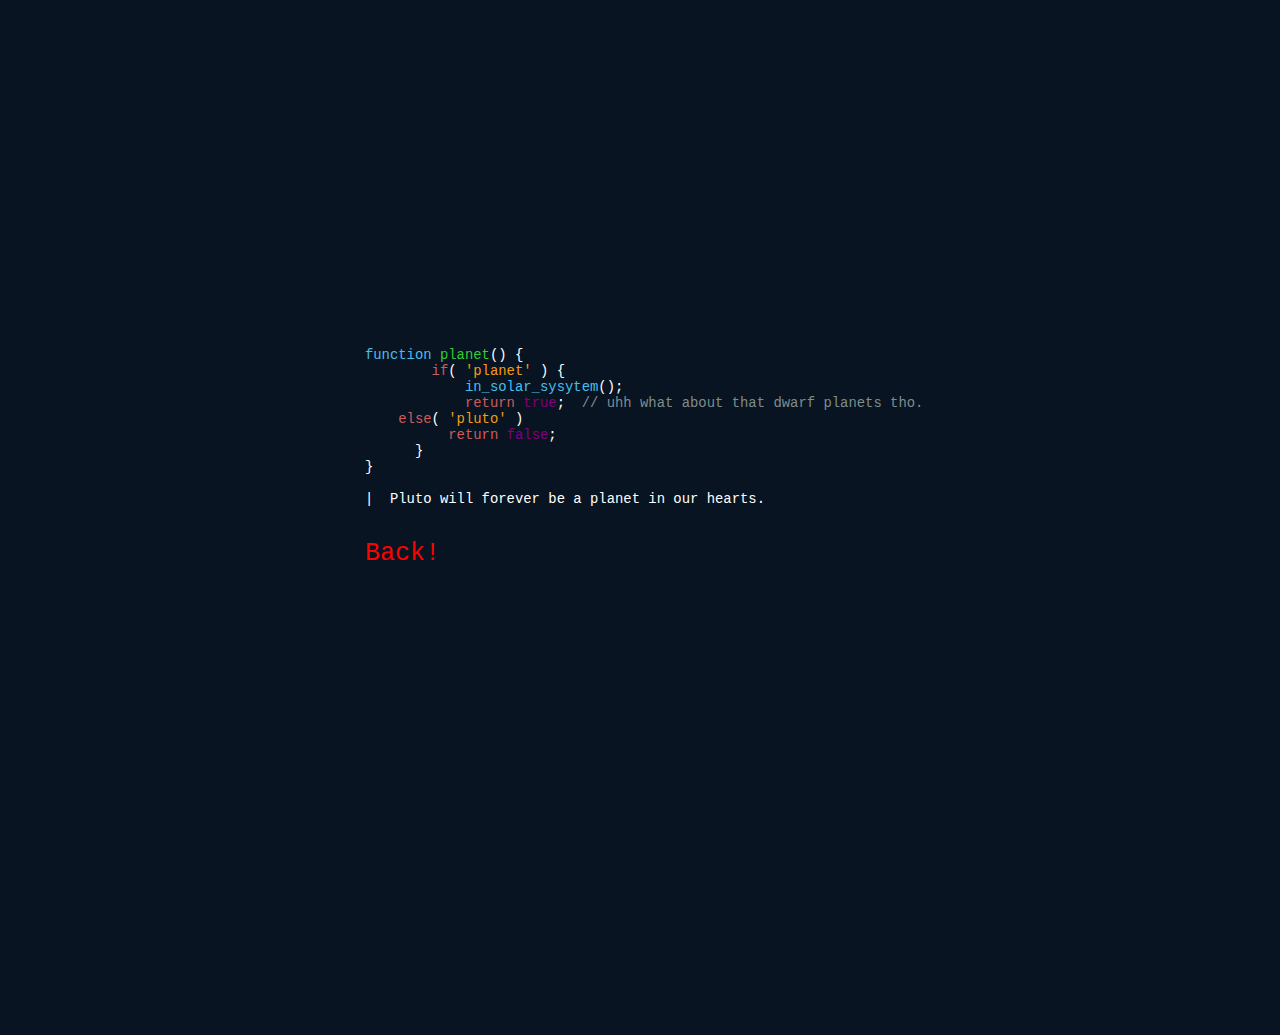
<file: html/pluto.html>
<!doctype html>
<html>
  <head>
    <!-- Loading viewports Css Files-->
    <meta charset="utf-8">
    <meta http-equiv="X-UA-Compatible" content="IE=Edge;chrome=1">
    <meta name="viewport" content="width=device-width, initial-scale=1.0, user-scalable = no">
    <meta name="apple-mobile-web-app-capable" content="yes">
    <meta name="apple-mobile-web-app-status-bar-style" ">
    <link rel="stylesheet" href="../css/pluto.css">
    <!-- Title Bar -->
    <link rel="shortcut icon" href=../img/img.ico type="image/png">
    <title>Spacely/Pluto</title>
</head>
  <!-- Creating the Fake Code-->
  <body>
  <div class="code">
    <div class="404">
      <pre><code>

  <span class="blue">function</span> <span class="green">planet</span>() {
          <span class="red">if</span>( <span class="orange">'planet'</span> ) {
              <span class="blue">in_solar_sysytem</span>();
              <span class="red">return</span> <span class="purple">true</span>;  <span class="comment">// uhh what about that dwarf planets tho. </span>
      <span class="red">else</span>( <span class="orange">'pluto'</span> )
            <span class="red">return</span> <span class="purple">false</span>;
        }
  }

  |  Pluto will forever be a planet in our hearts.


  <span><a class=label href="../index.html" style="color:red; font-size: 25px" >Back!</a></span>
    </div>
  </body>
</html>
</file>
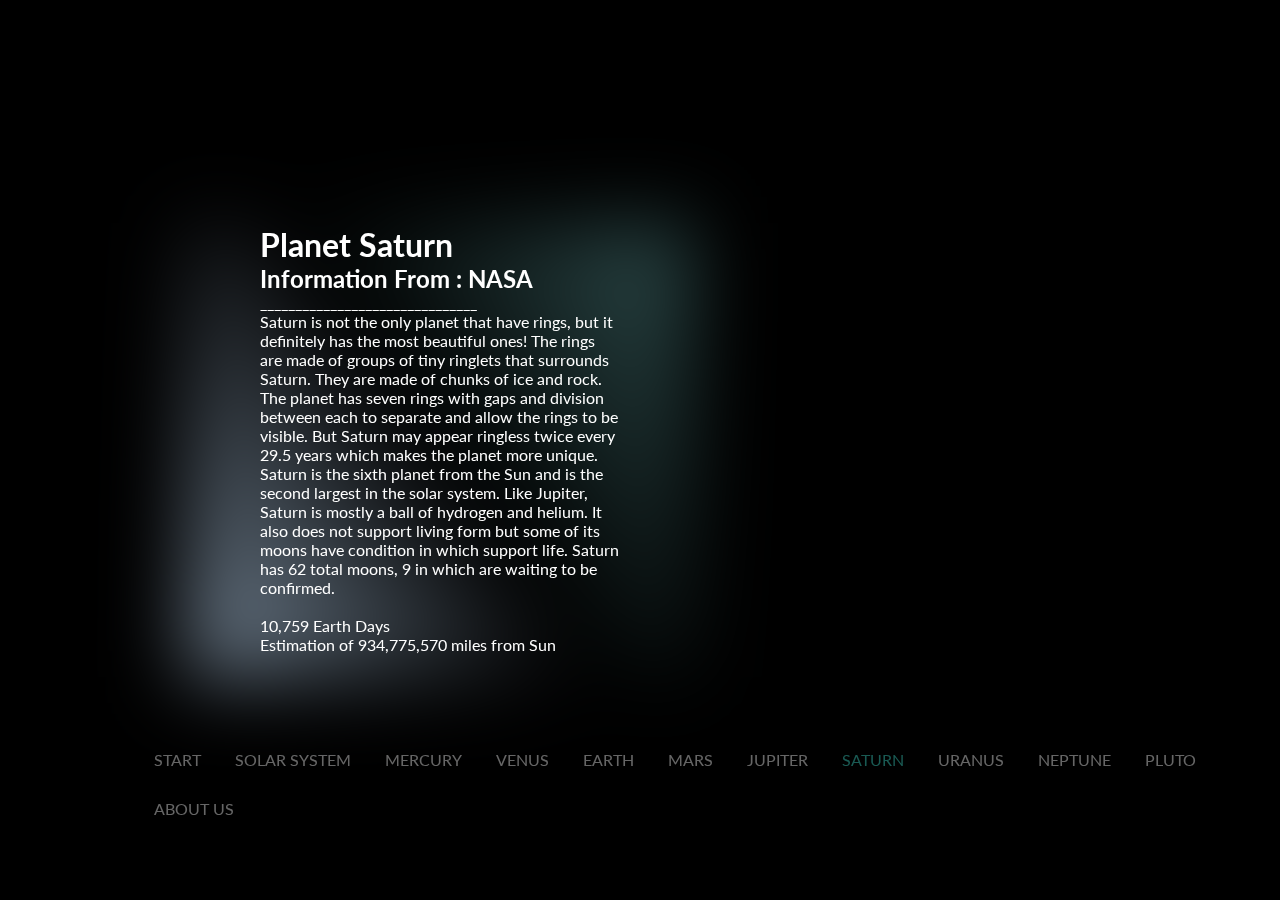
<file: html/saturn.html>
<!doctype html>
<html>
  <head>

    <!-- Importing Responsive Css Files and Fonts  -->
    <meta charset="utf-8">
    <meta http-equiv="X-UA-Compatible" content="IE=Edge;chrome=1">
    <meta name="viewport" content="width=device-width, initial-scale=1.0, user-scalable = no">
    <meta name="apple-mobile-web-app-capable" content="yes">
    <meta name="apple-mobile-web-app-status-bar-style" content="black">
    <link rel="stylesheet" href="../css/planet.css">
    <script src="../js/main.js"></script>
    <link href='https://fonts.googleapis.com/css?family=Raleway:400,200' rel='stylesheet' type='text/css'> 
    <link rel="stylesheet" href="https://use.fontawesome.com/releases/v5.7.2/css/all.css" integrity="sha384-fnmOCqbTlWIlj8LyTjo7mOUStjsKC4pOpQbqyi7RrhN7udi9RwhKkMHpvLbHG9Sr" crossorigin="anonymous">

    <!-- Title Bar -->

    <link rel="shortcut icon" href=../img/img.ico type="image/png">
    <title>Spacely/Saturn</title>
      </head>
 <body>
    <nav>
          <div id="mySidenav" class="sidenav">
            <a href="javascript:void(0)" class="close" onclick="closeNav()" style="font-size: 80px;" >&times;</a><!-- https://www.w3schools.com/  https://wesbos.com/times-html-entity-close-button/  -->
            <br>
            <br>
            <a href="../index.html">⠀Spacely</a>
            <br>
            <a href="universe.html">⠀SolarSystem</a>
            <a href="mercury.html">⠀Mercury</a>
            <a href="venus.html">⠀Venus</a>
            <a href="earth.html">⠀Earth</a>
            <a href="mars.html">⠀Mars</a>
            <a href="jupiter.html">⠀Jupiter</a>
            <a style="color: turquoise;" href="saturn.html">⠀Saturn</a>
            <a href="uranus.html">⠀Uranus</a>
            <a href="neptune.html">⠀Neptune</a>
            <a href="pluto.html">⠀Pluto</a>
            <a href="aboutus.html">⠀About Us</a>
          </div>
          <div onclick="openNav()" class="Button">
              <div onclick="openNav()" class="linemenu"></div>
              <div onclick="openNav()" class="linemenu"></div>
              <div onclick="openNav()" class="linemenu"></div>
            </div>
    </nav>

    <!-- Saturan ring div  -->
    <div class="saturn" >
        <div></div>
      </div>
    <div class="ovalfirstlayer"></div>
    <div class="ovalsecondlayer"></div>
    <div class="ovalthirdlayer"></div>

    <!-- Text Box -->
    <div class="box">
      <div class="content">
        <h1>Planet Saturn</h1>
        <h2>Information From :<a href="https://www.nasa.gov/"> NASA</a></h2>
        <p>_______________________________</p>
        <p>
          Saturn is not the only planet that have rings, but it definitely has the most beautiful ones! The rings are made of groups of tiny ringlets that surrounds Saturn. They are made of chunks of ice and rock. The planet has seven rings with gaps and division between each to separate and allow the rings to be visible. But Saturn may appear ringless twice every 29.5 years which makes the planet more unique. Saturn is the sixth planet from the Sun and is the second largest in the solar system. Like Jupiter, Saturn is mostly a ball of hydrogen and helium. It also does not support living form but some of its moons have condition in which support life. Saturn has 62 total moons, 9 in which are waiting to be confirmed.
          <br>
          <br>
          10,759 Earth Days 
          <br>
          Estimation of 934,775,570 miles from Sun 

        </p>  
      </div>
    </div>
    <!-- Background  -->
      <div class="stars"></div>
      <div class="twinkling"></div>
    <!-- Bottom Nav Bar  -->
    <div class="menu">
      <div class="label style"></div>
      <div class="spacer"></div>
      <a style="color: white;" href="../index.html">
        <div class="planet-names">
          <span>Start</span>
        </div>
    <!-- Universe Tab -->
      <a style="color: white;" href="universe.html">
        <div class="planet-names">
          <span>Solar System</span>
        </div>
    <!-- Mercury Tab -->
      <a style="color: white;" href="mercury.html">
        <div class="planet-names">
          <span>Mercury</span>
        </div>
    <!-- Venus Tab -->
      <a style="color: white;" href="venus.html">
        <div class="planet-names">
          <span>Venus</span>
        </div>
    <!-- Earth Tab -->
      <a style="color: white;" href="earth.html">
        <div class="planet-names">
          <span>Earth</span>
        </div>
    <!-- Mars Tab -->
      <a style="color: white;" href="mars.html">
        <div class="planet-names">
          <span>Mars</span>
        </div>
    <!-- Jupiter Tab -->
      <a style="color: white;" href="jupiter.html">
        <div class="planet-names">
          <span>Jupiter</span>
        </div>
    <!-- Saturan Tab -->
      <a style="color: turquoise;" href="saturn.html">
        <div class="planet-names">
          <span>Saturn</span>
        </div>
    <!-- Uranus Tab -->
      <a style="color: white;" href="uranus.html">
        <div class="planet-names">
          <span>Uranus</span>
        </div>
    <!-- Neptune Tab -->
      <a style="color: white;" href="neptune.html">
        <div class="planet-names">
          <span>Neptune</span>
        </div>
    <!-- Pluto Tab -->
      <a style="color: white;" href="pluto.html">
        <div class="pluto">
          <span>Pluto</span>
        </div>
    <!-- About us Tab -->
      <a style="color: white;" href="aboutus.html">
        <div class="planet-names">
          <span>About Us</span>
        </div>
    </div>
  </body>
</html>
</file>
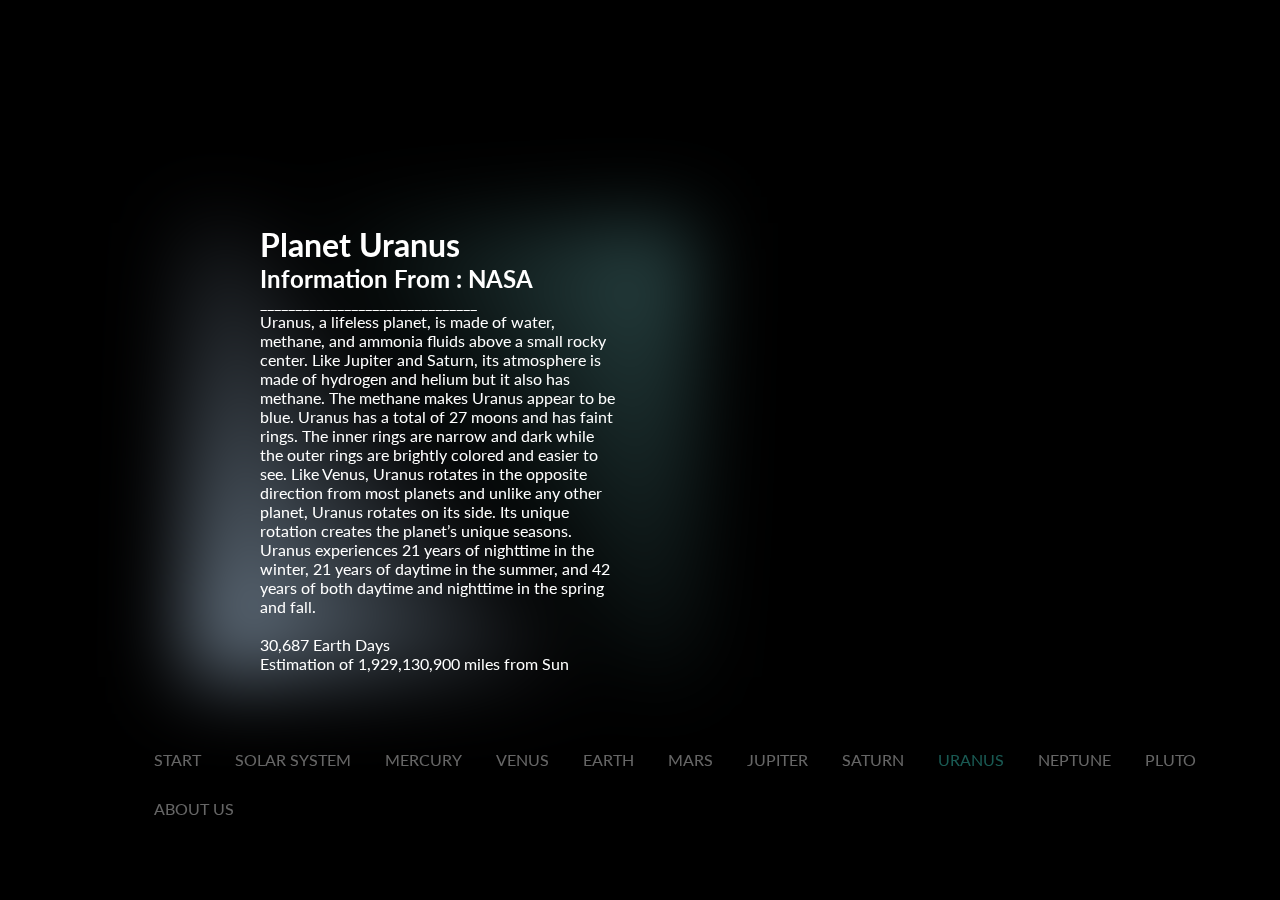
<file: html/uranus.html>
<!doctype html>
<html>
  <head>

   <!-- Importing Responsive Css Files and Fonts  -->
  <meta charset="utf-8">
  <meta http-equiv="X-UA-Compatible" content="IE=Edge;chrome=1">
  <meta name="viewport" content="width=device-width, initial-scale=1.0, user-scalable = no">
  <meta name="apple-mobile-web-app-capable" content="yes">
  <meta name="apple-mobile-web-app-status-bar-style" content="black">
  <link rel="stylesheet" href="../css/planet.css">
  <script src="../js/main.js"></script>
  <link href='https://fonts.googleapis.com/css?family=Raleway:400,200' rel='stylesheet' type='text/css'> 
  <link rel="stylesheet" href="https://use.fontawesome.com/releases/v5.7.2/css/all.css" integrity="sha384-fnmOCqbTlWIlj8LyTjo7mOUStjsKC4pOpQbqyi7RrhN7udi9RwhKkMHpvLbHG9Sr" crossorigin="anonymous">

  <!-- Title Bar  --> 

  <link rel="shortcut icon" href=../img/img.ico type="image/png">
  <title>Spacely/Uranus</title>
    </head>
    <!-- Side Nav Bar  -->
  <nav>
        <div id="mySidenav" class="sidenav">
          <a href="javascript:void(0)" class="close" onclick="closeNav()" style="font-size: 80px;" >&times;</a><!-- https://www.w3schools.com/  https://wesbos.com/times-html-entity-close-button/  -->
          <br>
          <br>
          <a href="../index.html">⠀Spacely</a>
          <br>
          <a href="universe.html">⠀SolarSystem</a>
          <a href="mercury.html">⠀Mercury</a>
          <a href="venus.html">⠀Venus</a>
          <a href="earth.html">⠀Earth</a>
          <a href="mars.html">⠀Mars</a>
          <a href="jupiter.html">⠀Jupiter</a>
          <a href="saturn.html">⠀Saturn</a>
          <a style="color: turquoise;" href="uranus.html">⠀Uranus</a>
          <a href="neptune.html">⠀Neptune</a>
          <a href="pluto.html">⠀Pluto</a>
          <a href="aboutus.html">⠀About Us</a>
        </div>
        <div onclick="openNav()" class="Button">
            <div onclick="openNav()" class="linemenu"></div>
            <div onclick="openNav()" class="linemenu"></div>
            <div onclick="openNav()" class="linemenu"></div>
          </div>
  </nav>
  <body>
    <!-- Planet Div  -->
    <div class="uranus" >
      <div></div>
    </div>
    <!-- Text Box  -->
    <div class="box">
      <div class="content">
        <h1>Planet Uranus</h1>
        <h2>Information From :<a href="https://www.nasa.gov/"> NASA</a></h2>
        <p>_______________________________</p>
        <p>
          Uranus, a lifeless planet, is made of water, methane, and ammonia fluids above a small rocky center. Like Jupiter and Saturn, its atmosphere is made of hydrogen and helium but it also has methane. The methane makes Uranus appear to be blue. Uranus has a total of 27 moons and has faint rings. The inner rings are narrow and dark while the outer rings are brightly colored and easier to see. Like Venus, Uranus rotates in the opposite direction from most planets and unlike any other planet, Uranus rotates on its side. Its unique rotation creates the planet’s unique seasons. Uranus experiences 21 years of nighttime in the winter, 21 years of daytime in the summer, and 42 years of both daytime and nighttime in the spring and fall. 
          <br>
          <br>
          30,687 Earth Days
          <br>
          Estimation of 1,929,130,900 miles from Sun
        </p>  
      </div>
    </div>
  <!--  Star Background  -->
    <div class="stars"></div>
    <div class="twinkling"></div>
    <!-- Bottom nav bar  -->
    <div class="menu">
    <div class="label style"></div>
    <div class="spacer"></div>
    <a style="color: white;" href="../index.html">
      <div class="planet-names">
        <span>Start</span>
      </div>
  <!-- Universe Tab -->
    <a style="color: white;" href="universe.html">
      <div class="planet-names">
        <span>Solar System</span>
      </div>
  <!-- Mercury Tab -->
    <a style="color: white;" href="mercury.html">
      <div class="planet-names">
        <span>Mercury</span>
      </div>
  <!-- Venus Tab -->
    <a style="color: white;" href="venus.html">
      <div class="planet-names">
        <span>Venus</span>
      </div>
  <!-- Earth Tab -->
    <a style="color: white;" href="earth.html">
      <div class="planet-names">
        <span>Earth</span>
      </div>
  <!-- Mars Tab -->
    <a style="color: white;" href="mars.html">
      <div class="planet-names">
        <span>Mars</span>
      </div>
  <!-- Jupiter Tab -->
    <a style="color: white;" href="jupiter.html">
      <div class="planet-names">
        <span>Jupiter</span>
      </div>
  <!-- Saturan Tab -->
    <a style="color: white;" href="saturn.html">
      <div class="planet-names">
        <span>Saturn</span>
      </div>
  <!-- Uranus Tab -->
    <a style="color: turquoise;" href="uranus.html">
      <div class="planet-names">
        <span>Uranus</span>
      </div>
  <!-- Neptune Tab -->
    <a style="color: white;" href="neptune.html">
      <div class="planet-names">
        <span>Neptune</span>
      </div>
  <!-- Pluto Tab -->
    <a style="color: white;" href="pluto.html">
      <div class="pluto">
        <span>Pluto</span>
      </div>
  <!-- About us Tab -->
    <a style="color: white;" href="aboutus.html">
      <div class="planet-names">
        <span>About Us</span>
      </div>
    </div>
  </body>
</html>
</file>
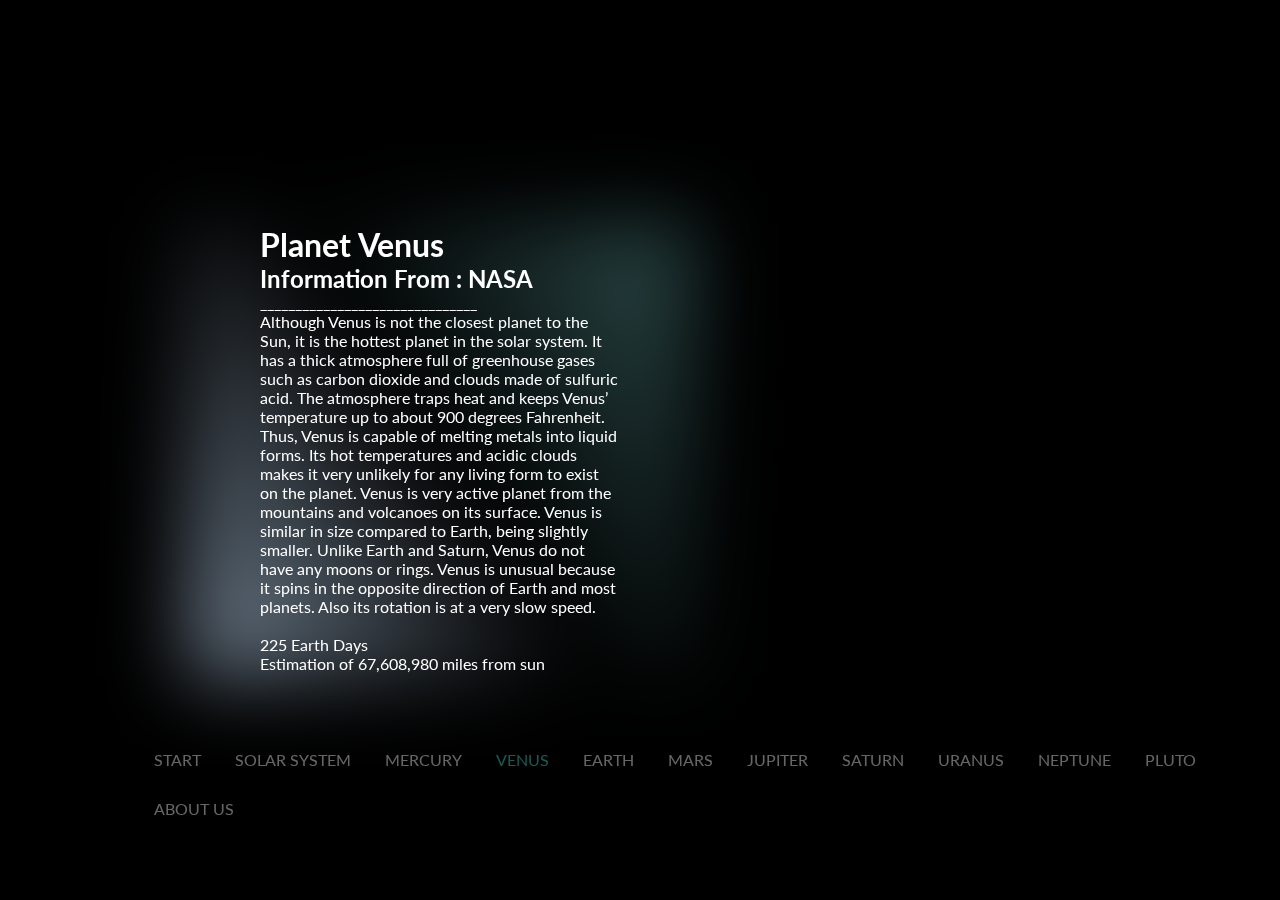
<file: html/venus.html>
<!doctype html>
<html>
  <head>

    <!-- Loading viewports Css Files and adding Fonts -->
    <meta charset="utf-8">
    <meta http-equiv="X-UA-Compatible" content="IE=Edge;chrome=1">
    <meta name="viewport" content="width=device-width, initial-scale=1.0, user-scalable = no">
    <meta name="apple-mobile-web-app-capable" content="yes">
    <meta name="apple-mobile-web-app-status-bar-style" content="black">
    <link rel="stylesheet" href="../css/planet.css">
    <script src="../js/main.js"></script>
    <link href='https://fonts.googleapis.com/css?family=Raleway:400,200' rel='stylesheet' type='text/css'> 
    <link rel="stylesheet" href="https://use.fontawesome.com/releases/v5.7.2/css/all.css" integrity="sha384-fnmOCqbTlWIlj8LyTjo7mOUStjsKC4pOpQbqyi7RrhN7udi9RwhKkMHpvLbHG9Sr" crossorigin="anonymous">
    <!-- Title Bar -->
    <link rel="shortcut icon" href=../img/img.ico type="image/png">
    <title>Spacely/Venus</title>
    
  </head>
  <!-- Side nav bar  -->
  <nav>
      <div id="mySidenav" class="sidenav">
        <a href="javascript:void(0)" class="close" onclick="closeNav()" style="font-size: 80px;" >
          &times;<!-- https://www.w3schools.com/  https://wesbos.com/times-html-entity-close-button/  -->
        </a>
        <br>
        <br>
        <a href="../index.html">⠀Spacely</a>
        <br>
        <a href="universe.html">⠀SolarSystem</a>
        <a href="mercury.html">⠀Mercury</a>
        <a style="color: turquoise;" href="venus.html">⠀Venus</a>
        <a href="earth.html">⠀Earth</a>
        <a href="mars.html">⠀Mars</a>
        <a href="jupiter.html">⠀Jupiter</a>
        <a href="saturn.html">⠀Saturn</a>
        <a href="uranus.html">⠀Uranus</a>
        <a href="neptune.html">⠀Neptune</a>
        <a href="pluto.html">⠀Pluto</a>
        <a href="aboutus.html">⠀About Us</a>
      </div>
      <div onclick="openNav()" class="Button">
          <div onclick="openNav()" class="linemenu"></div>
          <div onclick="openNav()" class="linemenu"></div>
          <div onclick="openNav()" class="linemenu"></div>
        </div>
</nav>

  <body>
  <!-- Planets Venus Div  -->
  <div class="venus" >
    <div></div>
  </div>
  <!-- Text Box -->
  <div class="box">
    <div class="content">
      <h1>Planet Venus</h1>
      <h2>Information From :<a href="https://www.nasa.gov/"> NASA</a></h2>
      <p>_______________________________</p>
      <p>
        Although Venus is not the closest planet to the Sun, it is the hottest planet in the solar system. It has a thick atmosphere full of greenhouse gases such as carbon dioxide and clouds made of sulfuric acid. The atmosphere traps heat and keeps Venus’ temperature up to about 900 degrees Fahrenheit. Thus, Venus is capable of melting metals into liquid forms. Its hot temperatures and acidic clouds makes it very unlikely for any living form to exist on the planet. Venus is very active planet from the mountains and volcanoes on its surface. Venus is similar in size compared to Earth, being slightly smaller. Unlike Earth and Saturn, Venus do not have any moons or rings. Venus is unusual because it spins in the opposite direction of Earth and most planets. Also its rotation is at a very slow speed.
        <br>
        <br>
        225 Earth Days 
        <br>
        Estimation of 67,608,980 miles from sun 

        
      </p>  
    </div>
  </div>
  <!-- Background Stars -->
  <div class="stars"></div>
  <div class="twinkling"></div>
  <!-- Bottom Nav bar -->
  <div class="menu">
    <div class="label style"></div>
    <div class="spacer"></div>
    <a style="color: white;" href="../index.html">
      <div class="planet-names">
        <span>Start</span>
      </div>
  <!-- Universe Tab -->
    <a style="color: white;" href="universe.html">
      <div class="planet-names">
        <span>Solar System</span>
      </div>
  <!-- Mercury Tab -->
    <a style="color: white;" href="mercury.html">
      <div class="planet-names">
        <span>Mercury</span>
      </div>
  <!-- Venus Tab -->
    <a style="color: turquoise;" href="venus.html">
      <div class="planet-names">
        <span>Venus</span>
      </div>
  <!-- Earth Tab -->
    <a style="color: white;" href="earth.html">
      <div class="planet-names">
        <span>Earth</span>
      </div>
  <!-- Mars Tab -->
    <a style="color: white;" href="mars.html">
      <div class="planet-names">
        <span>Mars</span>
      </div>
  <!-- Jupiter Tab -->
    <a style="color: white;" href="jupiter.html">
      <div class="planet-names">
        <span>Jupiter</span>
      </div>
  <!-- Saturan Tab -->
    <a style="color: white;" href="saturn.html">
      <div class="planet-names">
        <span>Saturn</span>
      </div>
  <!-- Uranus Tab -->
    <a style="color: white;" href="uranus.html">
      <div class="planet-names">
        <span>Uranus</span>
      </div>
  <!-- Neptune Tab -->
    <a style="color: white;" href="neptune.html">
      <div class="planet-names">
        <span>Neptune</span>
      </div>
  <!-- Pluto Tab -->
    <a style="color: white;" href="pluto.html">
      <div class="pluto">
        <span>Pluto</span>
      </div>
  <!-- About us Tab -->
    <a style="color: white;" href="aboutus.html">
      <div class="planet-names">
        <span>About Us</span>
      </div>
    </div>
  </body>
</html>
</file>
<file: css/styles.css>
/* importing fonts */
@import url(https://fonts.googleapis.com/css?family=Open+Sans:400,300);
@import url('https://fonts.googleapis.com/css?family=Lato');
@import url(https://fonts.googleapis.com/css?family=Anonymous+Pro);

/* Setting the Background */

html, body{
  height: 100%;
}

body{
  font-family: 'Montserrat';
  overflow: hidden;
}

a {
  color: transparent;
  text-decoration: none;
}

body {
  font-size: 15px;
  font-family: Raleway, sans-serif;;
  font-weight: 1;
  background-color: black;
  color: rgba(255,255,255,1);
  transition: background-color .5s;
}

* {
  margin: 0px;
  padding: 0px;
  box-sizing: border-box; 
}

html{
  min-height: 100%;
  overflow: hidden;
  font-family: 'Montserrat';
}

body{ 
  height: calc(100vh - 8em);
  background: black;
  font-family: 'Montserrat';
  height: 100%;
 }

main{
  position: absolute;
  height: 100%;
  min-height: 100%;
  width: 100%;
}

canvas{
  position: absolute;
  top: 0;
  left: 0;
}


/* Background Style */

.stars, .twinkling{
  position:absolute;
  width:100%;
  height:100%;
  display: block;
  z-index: -1; 
}

.stars {background:#000 url(https://www.script-tutorials.com/demos/360/images/stars.png) repeat top center;}

.twinkling{
  background:transparent url(https://www.script-tutorials.com/demos/360/images/twinkling.png) repeat top center;
  animation:move-twink-back 200s linear infinite;
}
/*END */




/* Nav bar Style */
.menu {   /* Defining Bottom Nav Bar */
  text-transform: uppercase;  
  color: white;  
  position: absolute; 
  bottom: 8%;  
  left: 12%;  
  z-index: 100;
  } 

.menu:hover {
  opacity: 1; /* When u hover over Quick menu it will make the opacity full */
}

.label {  /* aka the name Quick menu*/
  display: inline-block; 
  cursor: pointer;  
}

.planet-names {
  position: relative;   
  display: inline-block;  
  margin-right: 30px;  
  top: 10px; 
  opacity: 0.4;  
  padding-top: 10px; 
  padding-bottom: 20px; 
}

.pluto {  
  position: relative;  
  display: inline-block;  
  margin-right: 30px;  
  top: 10px; 
  opacity: 0.4;
}

.menu:hover .planet-names:nth-child(11) {opacity: 0.4;}
/*END */


/* Navbar Animation */
span {transition: color 0.1s ease;}  /* Transtion From White to Red */

.planet-names:hover span {color: #ff0000;}  /* When hover turns one planet-names Red*/
.menu:hover .planet-names { opacity: 1; }  /*Opacity Full when Hovering over planet-names */
/*END */


/* Footer text */
p {
  position:fixed;
  width:100;
  top: 2px;
  left: 2px;
  font-size:12px;
  color:#999;
}
/* Creating the Side Nav Bar */

.sidenav {
  height: 100%;
  width: 0;
  position: fixed;
  z-index: 1;
  top: 0;
  left: 0;
  background-color: rgba(17, 17, 17,0.9);
  overflow-x: hidden;
  transition: 0.5s;
  padding-top: 60px;
  -webkit-overflow-scrolling:touch;
}

.sidenav a {
  padding: 8px 8px 8px 32px;
  text-decoration: none;
  font-size: 25px;
  color: #818181;
  display: block;
  transition: 0.3s;
}

.sidenav a:hover {
  color: #f1f1f1;
}

.sidenav .close {
  position: absolute;
  top: 0;
  right: 25px;
  font-size: 36px;
  margin-left: 50px;
}
.linemenu {
  position: relative;
  top: 2%;
  left: 2%;
  width: 35px;
  height: 5px;
  background-color: white;
  margin: 6px 0;
  cursor: pointer;
  margin-left: 50px;
}
.Button {
  position: relative;
  display: block;
  cursor: pointer;
}
/*END */


/* Main Title  "Spacely" */
.text{
    position: relative;
    top: 50%;  
    width: 24em;
    margin: 0 auto;
    border-right: 2px solid rgba(255,255,255,.75);
    font-size: 200%;
    text-align: center;
    white-space: nowrap;
    overflow: hidden;
    transform: translateY(-50%); 
  }

.anim-text{
  animation: text 2s steps(560) 1s 0.26 normal both,
             blinkTextCursor 500ms steps(20) infinite normal; 
           }

.coordinates {
    transform: rotate(-90deg) translateY(50%);
    position: absolute;
    top: 45%;
    left: -20px;
    
}
/*END */


/* Typewriter Animation */

@keyframes text{
  from{width: 0;}
  to{width: 24em;} 
}

@keyframes blinkTextCursor{
  from{border-right-color: rgba(255,255,255,.75);}
  to{border-right-color: transparent;} 
}


@media screen and (max-width: 1000px) {
  .menu { bottom:0%;} 
}
/*END */


/* Background Animation */

@keyframes move-twink-back {
    from {background-position:0 0;}
    to {background-position:-10000px 5000px;}
}

/*END */

@media screen and (max-height: 450px) {
  .sidenav {padding-top: 15px;}
  .sidenav a {font-size: 18px;}
}

@media screen and (max-width: 1364px) {
  .menu {display: none;}
  .sidenav, .button {display:block;}
}
@media screen and (min-width: 1364px) {
  .menu {display: block;}
  .sidenav, .button, .linemenu {display:none;}
}

@media screen and (max-width: 1000px) {
  .linemenu, .button{
    margin-left: 20px;
   } 
}
</file>
<file: css/aboutus.css>
@import url('https://fonts.googleapis.com/css?family=Lato');

/* General Propeties */

body, html{
    overflow-x: hidden;
}

body
{
	
	padding: 0;
	background: #262933;
	font-family: lato;
	overflow-x: hidden;
  overflow-y: auto;
  color: white; 
  -webkit-overflow-scrolling:touch;
  overflow-x: hidden;
}

* { 
	padding: 0px;
	margin: 0px;
  box-sizing: border-box;}  

a {  /* a tags */
  color: transparent; /* Color transparent */
  text-decoration: none;}  /* remove any text decoration*/
/* End */


/* Defining the Rocket */
.rocket
{
	width: 100%;
	height: 100vh;
	top: 300px;
	overflow: hidden;
	position: absolute;
	background-attachment: fixed;
	display: flex;
	justify-content: center;
  align-items: center;
  overflow-x: hidden;
}
/* Defining the Main Text  */
.header
{
	position: fixed;
	top: 0;
	left: 0;
	width: 100vw;
	height: 100vh;
	background: url(../img/space.jpg);
	background-size: cover;
	background-attachment: fixed;
	display: flex;
	justify-content: center;
  align-items: center;
  overflow-x: hidden;

}

/* Defining the Header Text  */
.header h2
{
	margin: 0;
	padding:0;
	font-size: 5em;
	background: #fff;
	color: #000;
	padding: 20px;
	text-align: center;
	max-height: 80%;
  box-shadow: 0 20px 20px rgba(0,0,0,.5);
  overflow-x: hidden;
}
/* Section fot the Text  */
section
{
	position: relative;
	top: 100vh;
	padding: 100px;
	width:100%;
	min-height: 100vh;
	box-sizing: border-box;
}

.row {
  width: 100%;
  max-width: 940px;
  margin: 0 auto;
  position: relative;
	padding: 0 2%;
  padding: 50px 2% 250px;
  overflow-x: hidden;
}


h1 {
  font-size: 30px;
  line-height: 1.8;
  text-transform: uppercase;
  font-family: "Montserrat", sans-serif;
  overflow-x: hidden;
}

p {
  margin-bottom: 20px;
  font-size: 17px;
  line-height: 2;
  overflow-x: hidden;
}

/* Properties for the Header Text  */
section h2
{
	margin: 0 0 50px;
	padding: 0;
	font-size: 3.5em;
  color: #fff;
  overflow-x: hidden;
}
/* Properties for the paragraph Text  */
section p
{
	color: #fff;
  font-size: 1.3em;
  overflow-x: hidden;
}


.linemenu {
  position: relative;
  top: 2%;
  left: 2%;
  width: 35px;
  height: 5px;
  background-color: white;
  margin: 6px 0;
  cursor: pointer;
	margin-left: 50px;
	z-index: 10;
  overflow-x: hidden;
}
.Button {
  position: relative;
  display: block;
	cursor: pointer;
	z-index: 10;
	margin-top: 40px;
  margin-left: 33px;
  overflow-x: hidden;
}



/* Customizing the ScrollBar  */
::-webkit-scrollbar {
  width: 10px;
}

::-webkit-scrollbar-track {
  background: black; 
}
 

::-webkit-scrollbar-thumb {
  background: #888; 
}


::-webkit-scrollbar-thumb:hover {
  background: #555; 
}
/* End */


/* Nav bar style */
.menu { 
  text-transform: uppercase; 
  color: white;
  position: absolute; 
  bottom: 8%; 
  left: 12%; 
  z-index: 100;

  } 

.menu:hover {
  opacity: 1; /* When u hover over Quick menu it will make the opacity full */
}

.menu:hover .planet-names:nth-child(11) {opacity: 0.4;}

.label {  
  display: inline-block; 
  cursor: pointer;  
}

.planet-names {
  position: relative;   
  display: inline-block; 
  margin-right: 30px;  
  top: 10px; 
  opacity: 0.4;  
  padding-top: 10px; 
  padding-bottom: 20px; 
}

.pluto { 
  position: relative;  
  display: inline-block; 
  margin-right: 30px; 
  top: 10px; 
  opacity: 0.4; 
  padding-top: 10px; 
  padding-bottom: 20px; 
}

.sidenav {
  height: 100%;
  width: 0;
  position: fixed;
  z-index: 1;
  top: 0;
  left: 0;
  background-color: rgba(17, 17, 17,0.9);
  overflow-x: hidden;
  transition: 0.5s;
	padding-top: 60px;
  z-index: 11;
  overflow-x: hidden;
	-webkit-overflow-scrolling:touch;
}

.sidenav a {
  padding: 8px 8px 8px 32px;
  text-decoration: none;
  font-size: 25px;
  color: #818181;
  display: block;
  transition: 0.3s;
}

.sidenav a:hover {
  color: #f1f1f1;
}

.sidenav .close {
  position: absolute;
  top: 0;
  right: 35px;
  font-size: 36px;
  margin-left: 50px;
}


/* Navbar Animation */
span {transition: color 0.1s ease;}  /* Transtion From White to Red */

.planet-names:hover span {color: #ff0000;}  /* When hover turns one planet-names Red*/
.menu:hover .planet-names { opacity: 1; }  /*Opacity Full when Hovering over planet-names */

@media screen and (max-height: 450px) {
  .sidenav {padding-top: 15px;}
  .sidenav a {font-size: 18px;}
}

@media screen and (max-width: 1364px) {
  .menu {display: none;}
  .sidenav, .button {display:block;}
}
@media screen and (min-width: 1364px) {
  .menu {display: block;}
  .sidenav, .button, .linemenu {display:none;}
}

@media screen and (max-width: 1000px) {
  .linemenu, .button{
		margin-left: 20px;
		
   } 
}
</file>
<file: css/planet.css>
/* importing fonts */
@import url('https://fonts.googleapis.com/css?family=Lato');

/* Setting the Background and Misc*/
body{
  background-color: black;
}

* { 
  margin: 0px; 
  padding: 0px; 
  box-sizing: border-box;}

a { 
  color: white;
  text-decoration: none;
} 
  
/* Nav bar style */
.menu {   /* Defining Bottom Nav Bar */
  text-transform: uppercase; 
  color: white;  
  position: absolute;
  bottom: 8%;  
  left: 12%;  
  z-index: 100;} 

.menu:hover {
  opacity: 1; /* When u hover over Quick menu it will make the opacity full */
}

.label {  /* aka Quick menu*/
  display: inline-block; 
  cursor: pointer;  
}

.planet-names {
  position: relative;   
  display: inline-block;  
  margin-right: 30px; 
  top: 10px; 
  opacity: 0.4;  
  padding-top: 10px; 
  padding-bottom: 20px; 
}

.pluto {  /* Becuase Pluto Is always there in our hearts */  
  position: relative;   
  display: inline-block; 
  margin-right: 30px;  
  top: 10px; 
  opacity: 0.4;  
  padding-top: 10px; 
  padding-bottom: 20px; 
}

.menu:hover .planet-names:nth-child(11) {opacity: 0.4;}

/* Navbar Animation */
span {transition: color 0.1s ease;}  /* Transtion From White to Red */

.planet-names:hover span {color: #ff0000;}  /* When hover turns one planet-names Red*/
.menu:hover .planet-names { opacity: 1; }  /*Opacity Full when Hovering over planet-names */


/* Background */
.stars, .twinkling{   /* Credit : https://www.script-tutorials.com/night-sky-with-twinkling-stars/ */
  position: fixed; 
  width:100%;        
  height:100000ch;       
  z-index: -1;}  

.stars {background:#000 url(http://www.script-tutorials.com/demos/360/images/stars.png) repeat top center;}
.twinkling{
  background:transparent url(http://www.script-tutorials.com/demos/360/images/twinkling.png) repeat top center;
  animation:move-twink-back 200s linear infinite; }

/* Box Around Text */
body {
  margin: 0;
  padding: 100px;
  font-family: "lato", sans-serif;
  display: flex;
  justify-content: center;
  align-items: center;
  min-height: 100vh;

    }
.box{
  top:0px;
  left:-500px;
  position: relative;
  width: 500px;
  display: flex;
  justify-content: center;
  align-items: center;

}

.box:after
{

  content: "";
  position: absolute;
  top: -2px;
  left:-2px;
  right:-2px;
  bottom:-2px;
  filter: blur(40px);
}
.box:before, .box:after
{
  background: linear-gradient(235deg,	#2F4F4F,transparent,#778899);
  z-index: 1;
}

.content
{
 width: 40vh;
 height: 50vh;
 z-index: 2;
 color: white;}

/* Creating Side Nav Bar   */
 .sidenav {
  height: 100%;
  width: 0;
  position: fixed;
  z-index: 1;
  top: 0;
  left: 0;
  background-color: rgba(17, 17, 17,0.9);
  overflow-x: hidden;
  transition: 0.5s;
  padding-top: 60px;
  z-index: 100000;
  -webkit-overflow-scrolling:touch;
}

.sidenav a {
  padding: 8px 8px 8px 32px;
  text-decoration: none;
  font-size: 25px;
  color: #818181;
  display: block;
  transition: 0.3s;
}

.sidenav a:hover {
  color: #f1f1f1;
}

.sidenav .close {
  position: absolute;
  top: 0;
  right: 25px;
  font-size: 36px;
  margin-left: 50px;
}
/* Creating hamburger Icon   */
.linemenu {
  position: relative;
  top: 2%;
  left: 2%;
  width: 35px;
  height: 5px;
  background-color: white;
  margin: 6px 0;
  cursor: pointer;
  margin-left: 50px;
}
.Button {
  position: absolute;
  display: block;
  top: 4.2%;
  left: 0%;
  cursor: pointer;
}

/* Earth.html Planet   */
.earth {
  width: 450px;
  height: 450px; 
  position: fixed;
  top: 0; 
  bottom: 0;
  left: 50%; 
  right: 0;
  margin: auto;  
  overflow: hidden;  
  border-radius: 50%; /* Created the Circle */
} 

.earth:after { /* after the earths animation */
  position: absolute;
  content: ""; 
  top: 0;     
  bottom: 0;  
  left: 0;    
  right: 0;   
  box-shadow: -20px -20px 50px 2px #000 inset;  /* Shadow Around Planet Credit: https://www.w3schools.com/cssref/css3_pr_box-shadow.asp */
  border-radius: 50%; 
}

.earth > div {
  width: 200%;  
  height: 100%; 
  animation: spin 30s linear alternate infinite; /* Simple Spin Animation of the planet */
  background: url(http://drh2.img.digitalriver.com/DRHM/Storefront/Company/digiwis/images/product/detail/world32k.jpg); /* Map of the Earth */
  background-size: cover; } 
/* Mars.html Planet */
.mars {
  width: 450px;
  height: 450px; 
  position: fixed; 
  top: 0; 
  bottom: 0;
  left: 50%; 
  right: 0;
  margin: auto;  
  overflow: hidden; 
  border-radius: 50%;
}

.mars:after { /* after the earths animation */
  position: absolute;
  content: ""; /* By having content "" Which whould be the picture it allows me to actual Shadow the planet */
  top: 0;     
  bottom: 0;  
  left: 0;    
  right: 0;   
  box-shadow: -20px -20px 50px 2px #000 inset;  /* Shadow Around Planet Credit: https://www.w3schools.com/cssref/css3_pr_box-shadow.asp */
  border-radius: 50%; 
}

.mars > div {
  width: 200%;  
  height: 100%;  
  animation: spin 30s linear alternate infinite; /* Simple Spin Animation of the planet Spins for 30s forever */
  background: url(https://astrogeology.usgs.gov/cache/images/c083f139458b86d88d2c6a2184261be3_Mars_Viking_ClrMosaic_global_1024.jpg);
  background-size: cover; } 
/* Saturn.html Planet */
.saturn {
  width: 450px;
  height: 450px; 
  position: fixed; 
  top: 0; 
  bottom: 0;
  left: 50%; 
  right: 0;
  margin: auto;  
  overflow: hidden; 
  border-radius: 50%; 
 
} 

.saturn:after { 
  position: absolute;
  content: ""; 
  top: 0;     
  bottom: 0;  
  left: 0;    
  right: 0;   
  box-shadow: -20px -20px 50px 2px #000 inset;  /* Shadow Around Planet Credit: https://www.w3schools.com/cssref/css3_pr_box-shadow.asp */
  border-radius: 50%; 
 
}

.saturn > div {
  width: 200%;  
  height: 100%;  

  animation: spin 30s linear alternate infinite; 
  background: url(https://images-wixmp-ed30a86b8c4ca887773594c2.wixmp.com/intermediary/f/5938ae9e-47de-424a-8836-f98e6658d37b/dc7weok-ac20c1ef-c812-4b67-9564-a63ce0e453c5.png/v1/fill/w_1264,h_632,q_70,strp/saturn_2011_texture_map_by_askaniy_dc7weok-pre.jpg);
  background-size: cover;
  }

.mercury {
  width: 450px;
  height: 450px; 
  position: fixed; 
  top: 0; 
  bottom: 0;
  left: 50%; 
  right: 0;
  margin: auto; 
  overflow: hidden; 
  border-radius: 50%;
} 

.mercury:after { 
  position: absolute;
  content: ""; 
  top: 0;     
  bottom: 0;  
  left: 0;    
  right: 0;   
  box-shadow: -20px -20px 50px 2px #000 inset;  /* Shadow Around Planet Credit: https://www.w3schools.com/cssref/css3_pr_box-shadow.asp */
  border-radius: 50%; 
}

.mercury > div {
  width: 200%;   
  height: 100%;  
  animation: spin 30s linear alternate infinite;
  background: url(https://astrogeology.usgs.gov/cache/images/e24fd57a476db72202527a9e8a280dda_Mercury_MESSENGER_MDIS_Basemap_LOI_Mosaic_Global_1024.jpg);
  background-size: cover;} 
/* Jupiter.html Planet */
.jupiter {
  width: 450px;
  height: 450px; 
  position: fixed;
  top: 0; 
  bottom: 0;
  left: 50%; 
  right: 0;
  margin: auto;  
  overflow: hidden;  
  border-radius: 50%; 
} 

.jupiter:after { 
  position: absolute;
  content: "";
  top: 0;     
  bottom: 0;  
  left: 0;    
  right: 0;   
  box-shadow: -20px -20px 50px 2px #000 inset;  /* Shadow Around Planet Credit: https://www.w3schools.com/cssref/css3_pr_box-shadow.asp */
  border-radius: 50%; 
}

.jupiter > div {
  width: 200%;   
  height: 100%;  
  animation: spin 30s linear alternate infinite; 
  background: url(https://www.jpl.nasa.gov/spaceimages/images/largesize/PIA19643_hires.jpg);
  background-size: cover;}
/* Venus.html Planet */
.venus {
  width: 450px;
  height: 450px; 
  position: fixed; 
  top: 0; 
  bottom: 0;
  left: 50%; 
  right: 0;
  margin: auto; 
  overflow: hidden; 
  border-radius: 50%; 
} 

.venus:after { 
  position: absolute;
  content: ""; 
  top: 0;     
  bottom: 0;  
  left: 0;    
  right: 0;   
  box-shadow: -20px -20px 50px 2px #000 inset;  /* Shadow Around Planet Credit: https://www.w3schools.com/cssref/css3_pr_box-shadow.asp */
  border-radius: 50%; 
}

.venus > div {
  width: 200%;   
  height: 100%;  
  animation: spin 30s linear alternate infinite; 
  background: url(http://www.astrosurf.com/toussaint/dossiers/ssolaire/03venus/03venussph/03venusatsph04.jpg);
  background-size: cover; }
/* Uranus.html Planet */
.uranus {
  width: 450px;
  height: 450px; 
  position: fixed; 
  top: 0; 
  bottom: 0;
  left: 50%; 
  right: 0;
  margin: auto;  
  overflow: hidden;  
  border-radius: 50%; 
} 

.uranus:after { 
  position: absolute;
  content: ""; 
  top: 0;     
  bottom: 0;  
  left: 0;    
  right: 0;   
  box-shadow: -20px -20px 50px 2px #000 inset;  /* Shadow Around Planet Credit: https://www.w3schools.com/cssref/css3_pr_box-shadow.asp */
  border-radius: 50%; 
}
/* */
.uranus > div {
  width: 200%;  
  height: 100%; 
  animation: spin 30s linear alternate infinite;
  background: url(https://images-wixmp-ed30a86b8c4ca887773594c2.wixmp.com/intermediary/f/90ad8232-4e09-4675-b9e7-bc2898960870/dc0ss0c-aa6fd748-5785-41ec-9b6e-00356bf444c7.png/v1/fill/w_1024,h_512,q_80,strp/uranus_texture_map_by_jcpag2010_dc0ss0c-fullview.jpg);
  background-size: cover; }
/* Neptune.html Planet */
.neptune {
  width: 450px;
  height: 450px; 
  position: fixed; 
  top: 0; 
  bottom: 0;
  left: 50%; 
  right: 0;
  margin: auto;  
  overflow: hidden; 
  border-radius: 50%; 
} 

.neptune:after { 
  position: absolute;
  content: ""; 
  top: 0;     
  bottom: 0;  
  left: 0;    
  right: 0;   
  box-shadow: -20px -20px 50px 2px #000 inset;  /* Shadow Around Planet Credit: https://www.w3schools.com/cssref/css3_pr_box-shadow.asp */
  border-radius: 50%;
}

.neptune > div {
  width: 200%;   
  height: 100%;  
  animation: spin 30s linear alternate infinite; 
  background: url(https://bjj.mmedia.is/data/neptune/neptune.jpg);
  background-size: cover; } 

  /* Created Saturn's Ring */
.ovalfirstlayer {
  width: 550px;
  height: 550px; 
  position: fixed; 
  top: 0; 
  bottom: 0;
  left: 50%; 
  right: 0;
  margin: auto;  
  
  border-radius: 50%; 
  border: 2.6em solid rgb(160,82,45,0.2);
  transform-style: preserve-3d;
  transform: rotateX(82deg);
}

.ovalsecondlayer {
  width: 635px;
  height: 635px; 
  position: fixed;
  top: 0; 
  bottom: 0;
  left: 50%; 
  right: 0;
  margin: auto;  
   z-index: 13; 
  border-radius: 50%; 
  border: 2.6em solid rgb(160,82,45,0.2);
  transform-style: preserve-3d;
  transform: rotateX(82deg);
}

.ovalthirdlayer {
  width: 785px;
  height: 785px; 
  position: fixed; 
  top: 0; 
  bottom: 0;
  left: 50%; 
  right: 0;
  margin: auto; 
   z-index: 13; 
  border-radius: 50%;
  border: 2.6em solid rgb(139,69,19,0.1);
  transform-style: preserve-3d;
  transform: rotateX(82deg);
}

/* Spin Animation */
@keyframes spin {
 to { transform: translateX(-40%);} } /* Defineing the spin to a forty precent transformation of the picture. It is negative becuase i want it to left to right in the begining */

/* Background Animation */
@keyframes move-twink-back {                   /* Credit : https://www.script-tutorials.com/night-sky-with-twinkling-stars/ */
    from {background-position:0 0;}
    to {background-position:-10000px 5000px;} }
  

/* Responsive Dimensions */
@media (max-width: 500px) {      /* 500px and under will remove the border around the text and give 10% space from the top and 4% from the left */
    .box {
      left: -200px; } }

@media (max-width: 1700px) {      /* 500px and under will remove the border around the text and give 10% space from the top and 4% from the left */
    .ovalthirdlayer, .ovalsecondlayer, .ovalfirstlayer {
      visibility: hidden; } }

@media (max-width: 1490px) {    /* 750px -700px  give 10% space from the left */
    .box {
      left: -200px;
    } }

@media (max-width: 860px) {   /* 700px -500px  give 5% space from the left */
    .box {
      left: 0px;
    } }
@media (max-width: 700px) {  /* 700px and under will result in the  */
    .menu {
      font-size: 50%;
      bottom:3%;
    } }

@media screen and (max-height: 450px) {
      .sidenav {padding-top: 15px;}
      .sidenav a {font-size: 18px;}
    }
@media screen and (max-height: 796px) {
      .menu {display: none;}
      .sidenav, .button {display:block;}
    }

@media screen and (max-width: 1384px) {
      .menu {display: none;}
      .sidenav, .button {display:block;}
    }
@media screen and (min-width: 1384px) {
      .menu {display: block;}
      .sidenav, .button, .linemenu {display:none;}
    }

@media screen and (min-height: 796px) {
      .menu {display: block;}
      .sidenav, .button, .linemenu {display:none;}
    }
    
@media screen and (max-width: 1000px) {
      .linemenu, .button{
        margin-left: 20px;
    } 
  }
</file>
<file: css/pluto.css>
/* importing fonts */
@import url(https://fonts.googleapis.com/css?family=Raleway:100,400,700);
@import url(http://fonts.googleapis.com/css?family=Open+Sans:400,300);
@import url('https://fonts.googleapis.com/css?family=Lato');
@import url(https://fonts.googleapis.com/css?family=Anonymous+Pro);

/* Setting the Background and Misc*/

* { 
  margin: 0px;  
  padding: 0px; 
  overflow-x: hidden;
  overflow-y: hidden;
  box-sizing: border-box;
} 

a {  /* a tags removing color and underline */
  color : white;
  text-decoration: none;
}  

body {
  font-size: 15px; 
  font-weight: 1;  
  background-color: blue;  
  font-family: Raleway, sans-serif;
}

/* End */

/* Code qualitiys  */

body {
    background: #081421;
    font-family: "Courier new"; 
    cursor: default;
    display: flex;
    justify-content: center;
    justify-self: center;
    align-content: center;
}

.code {
  font-size: calc(0.5em + 0.5vw);
  top: 35%;
  width: 80vw;
  height: 80vh;
  display: flex;
    justify-content: center;
    justify-self: center;
    align-content: center;
  position: absolute;
}

code {color: white;}/* Colors  */
span.blue {color: #48beef;}
span.comment {color: #7f8c8d;}
span.orange {color: #f39c12;}
span.green {color: #32cd32;}
span.red {color:#cd5c5c;}
span.purple {color: purple;}

.labelback .labelforward{cursor: pointer;}/* Changes to a hand Pointer to indicate clickable */

.label:hover{color: #ff0000;}/* red hover when hovering over the back button */

/* End */
</file>
